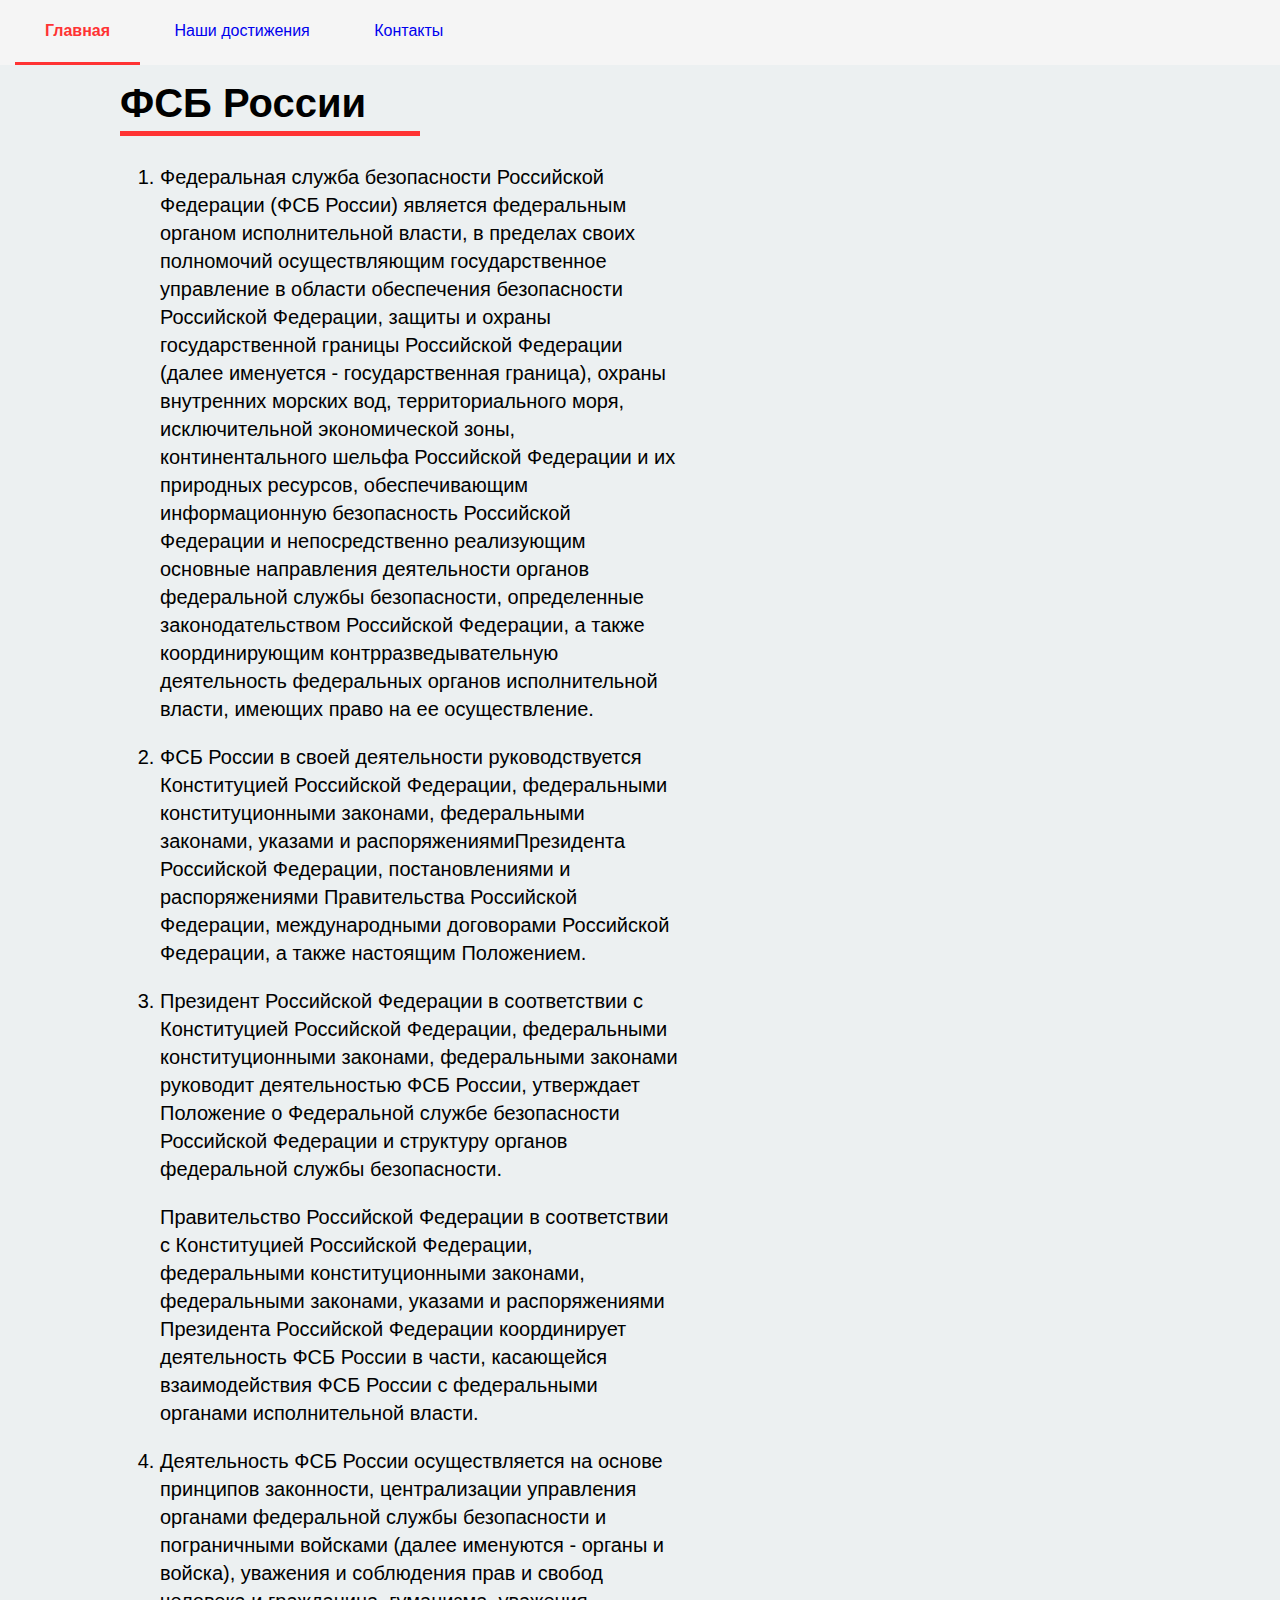
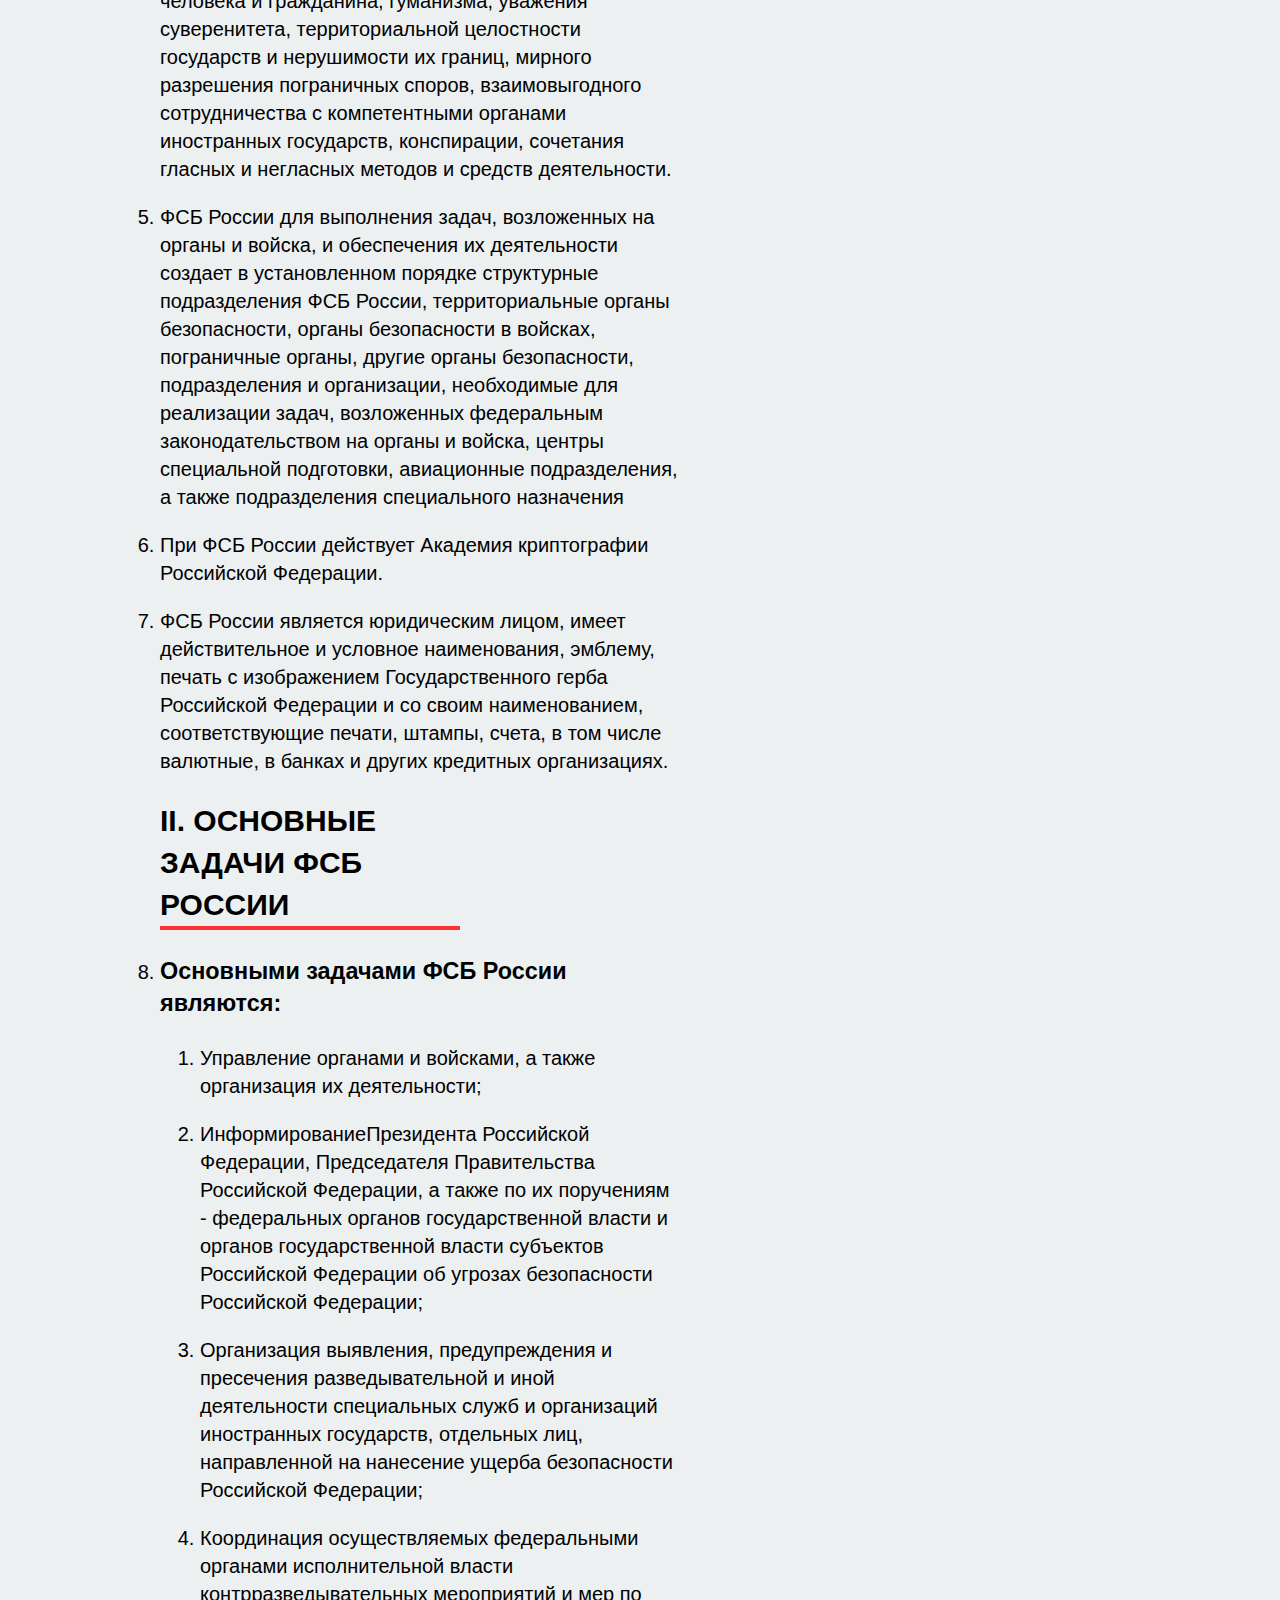
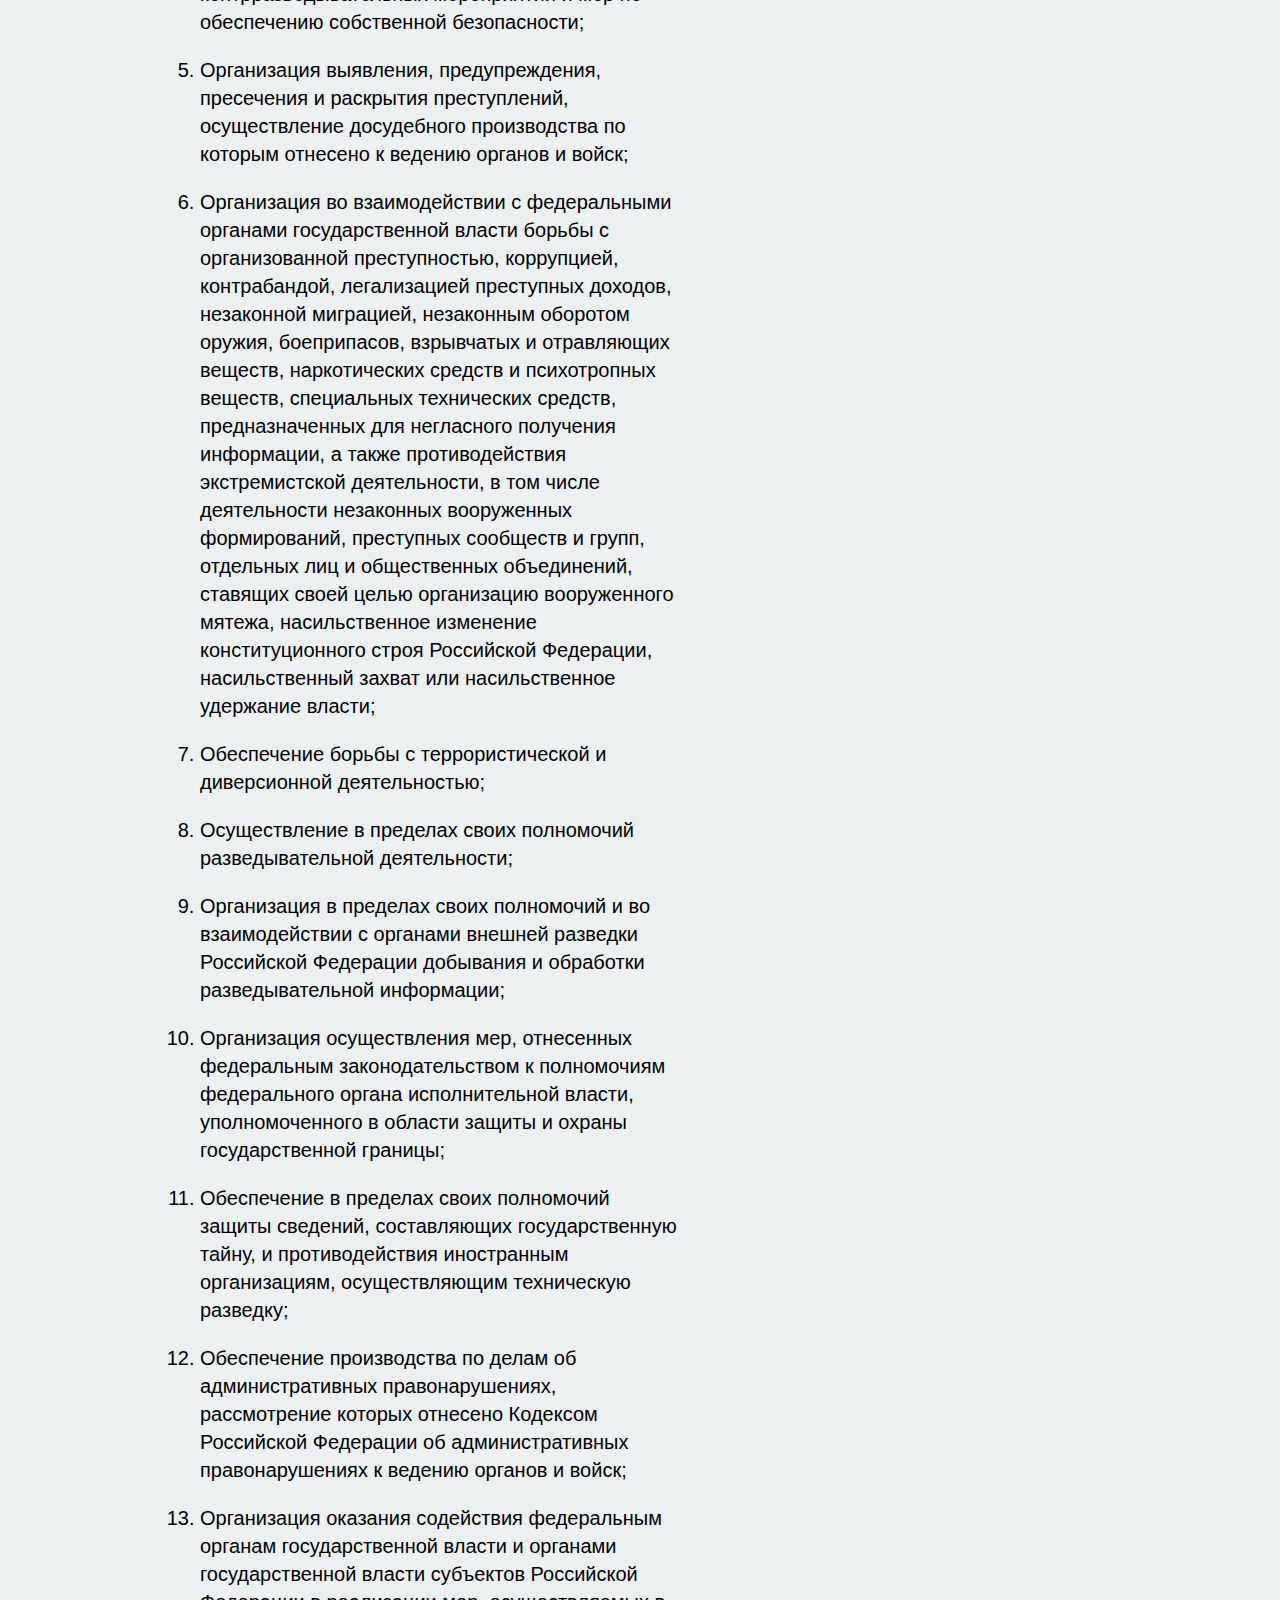
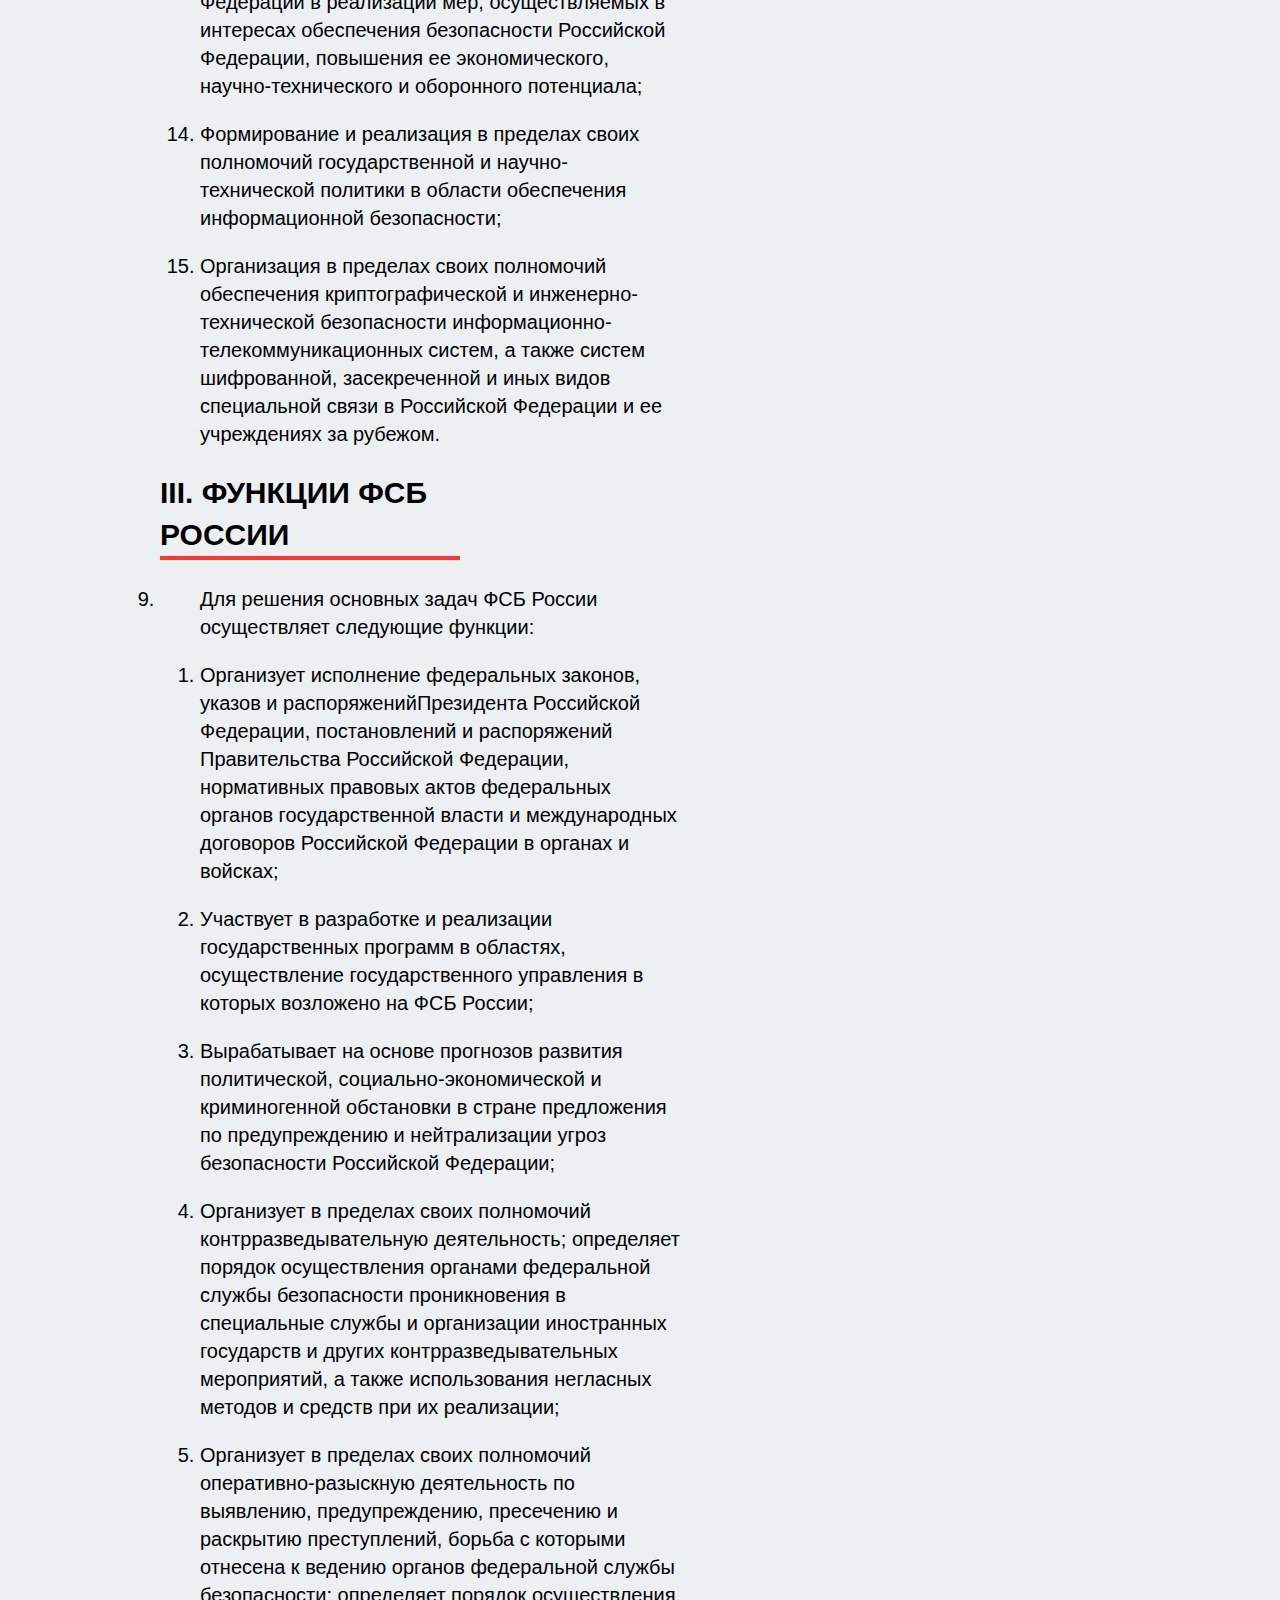
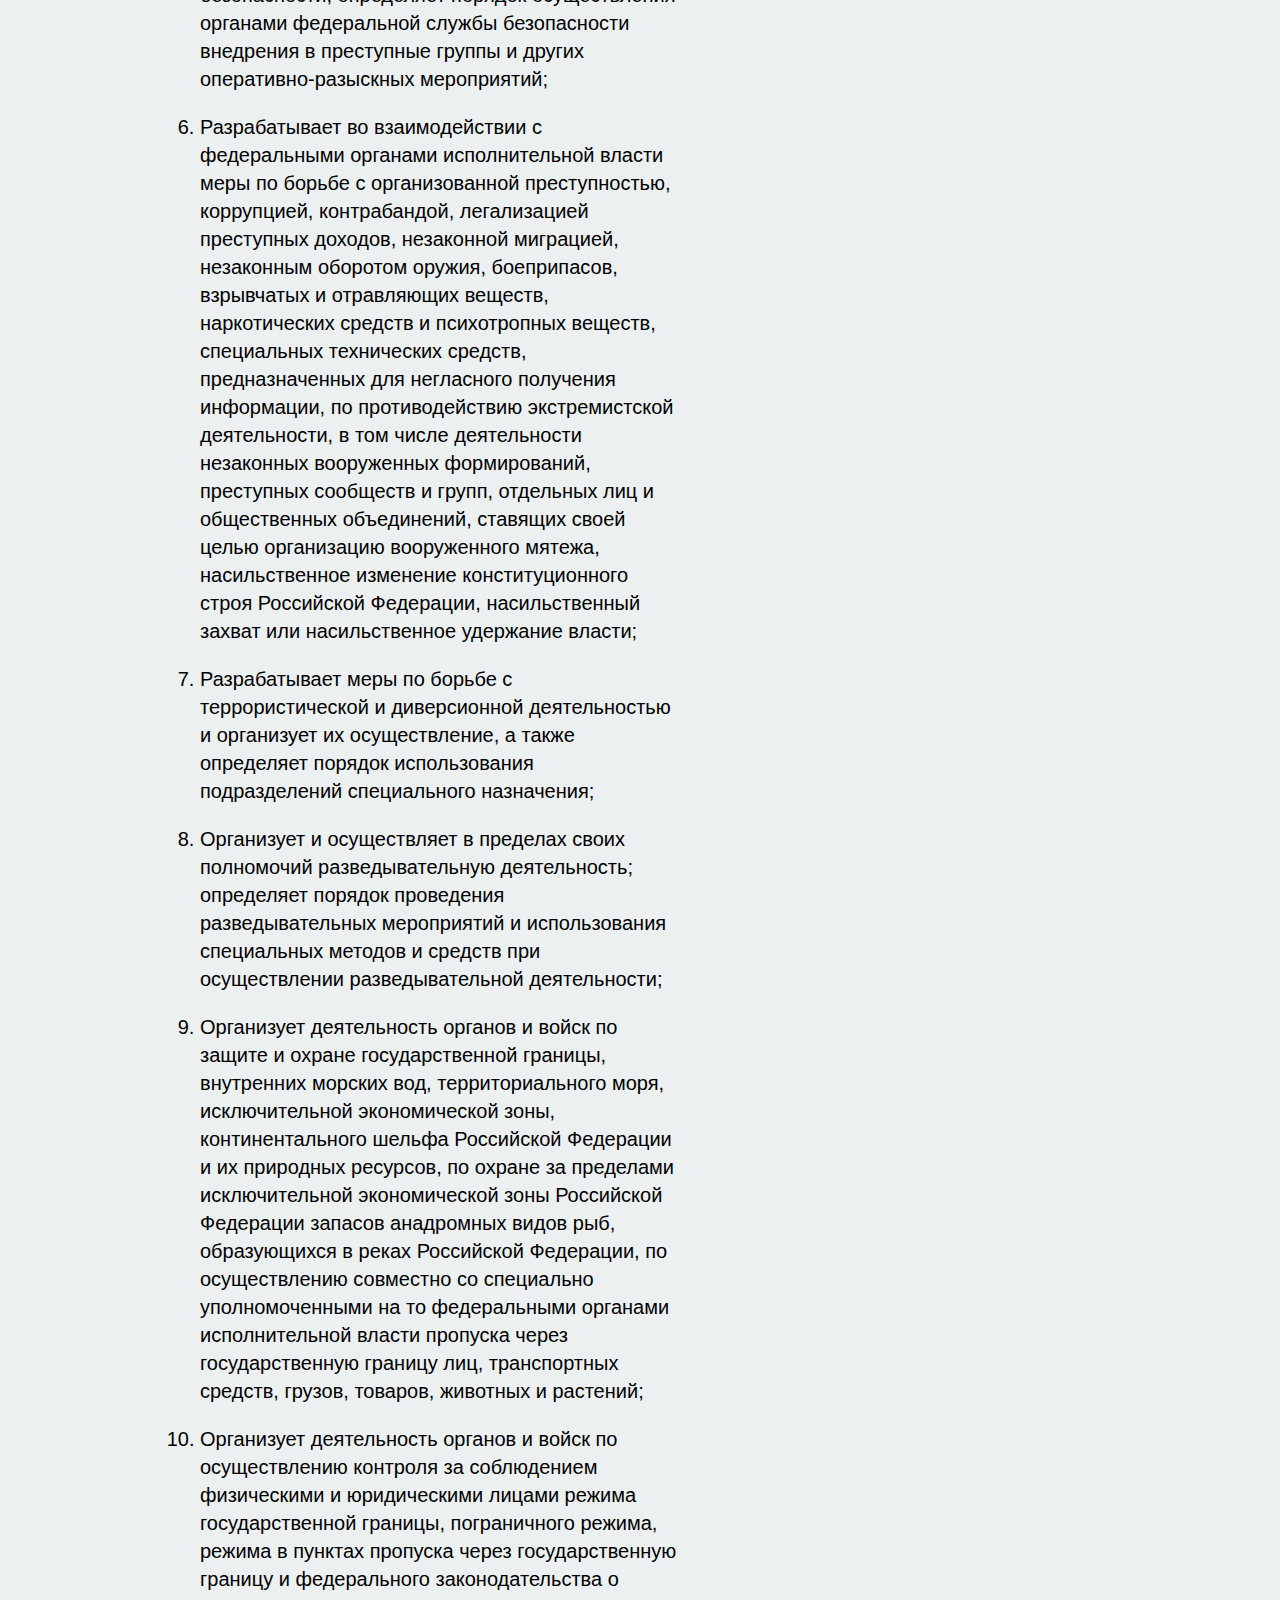
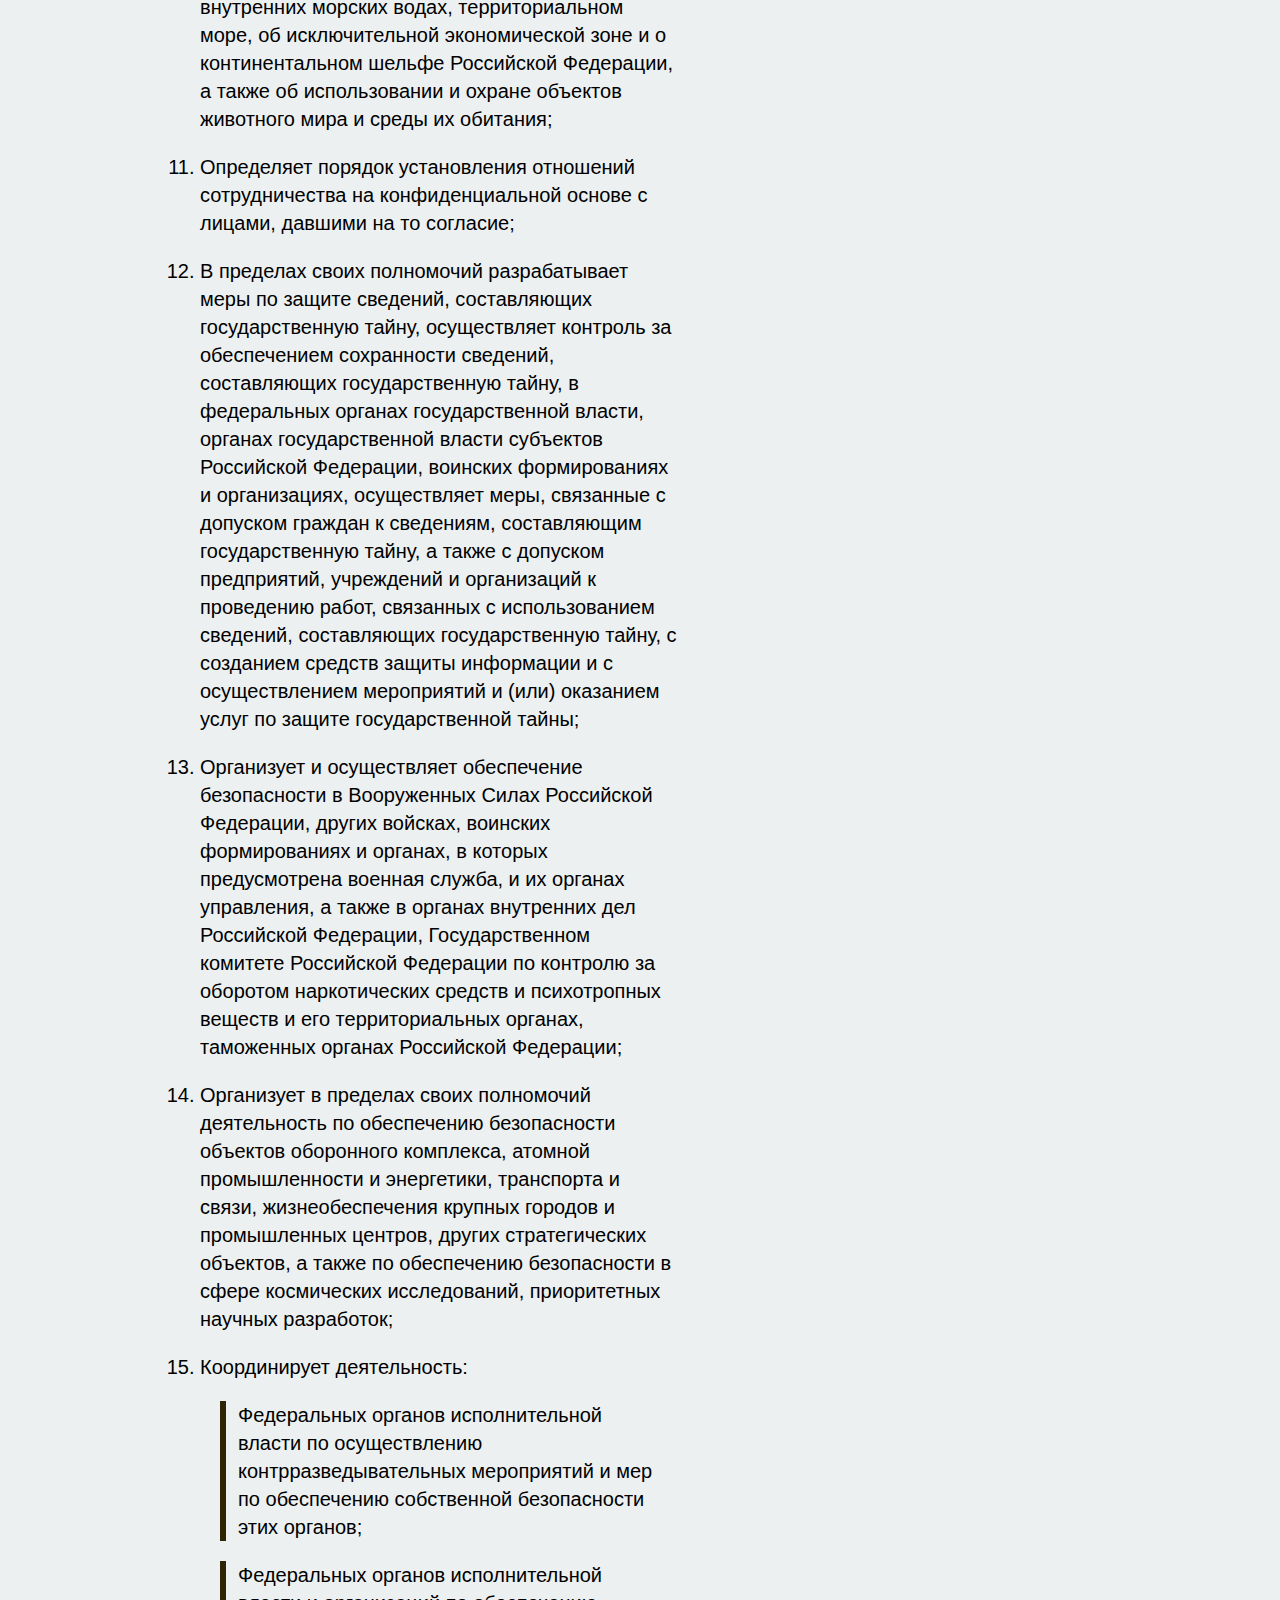
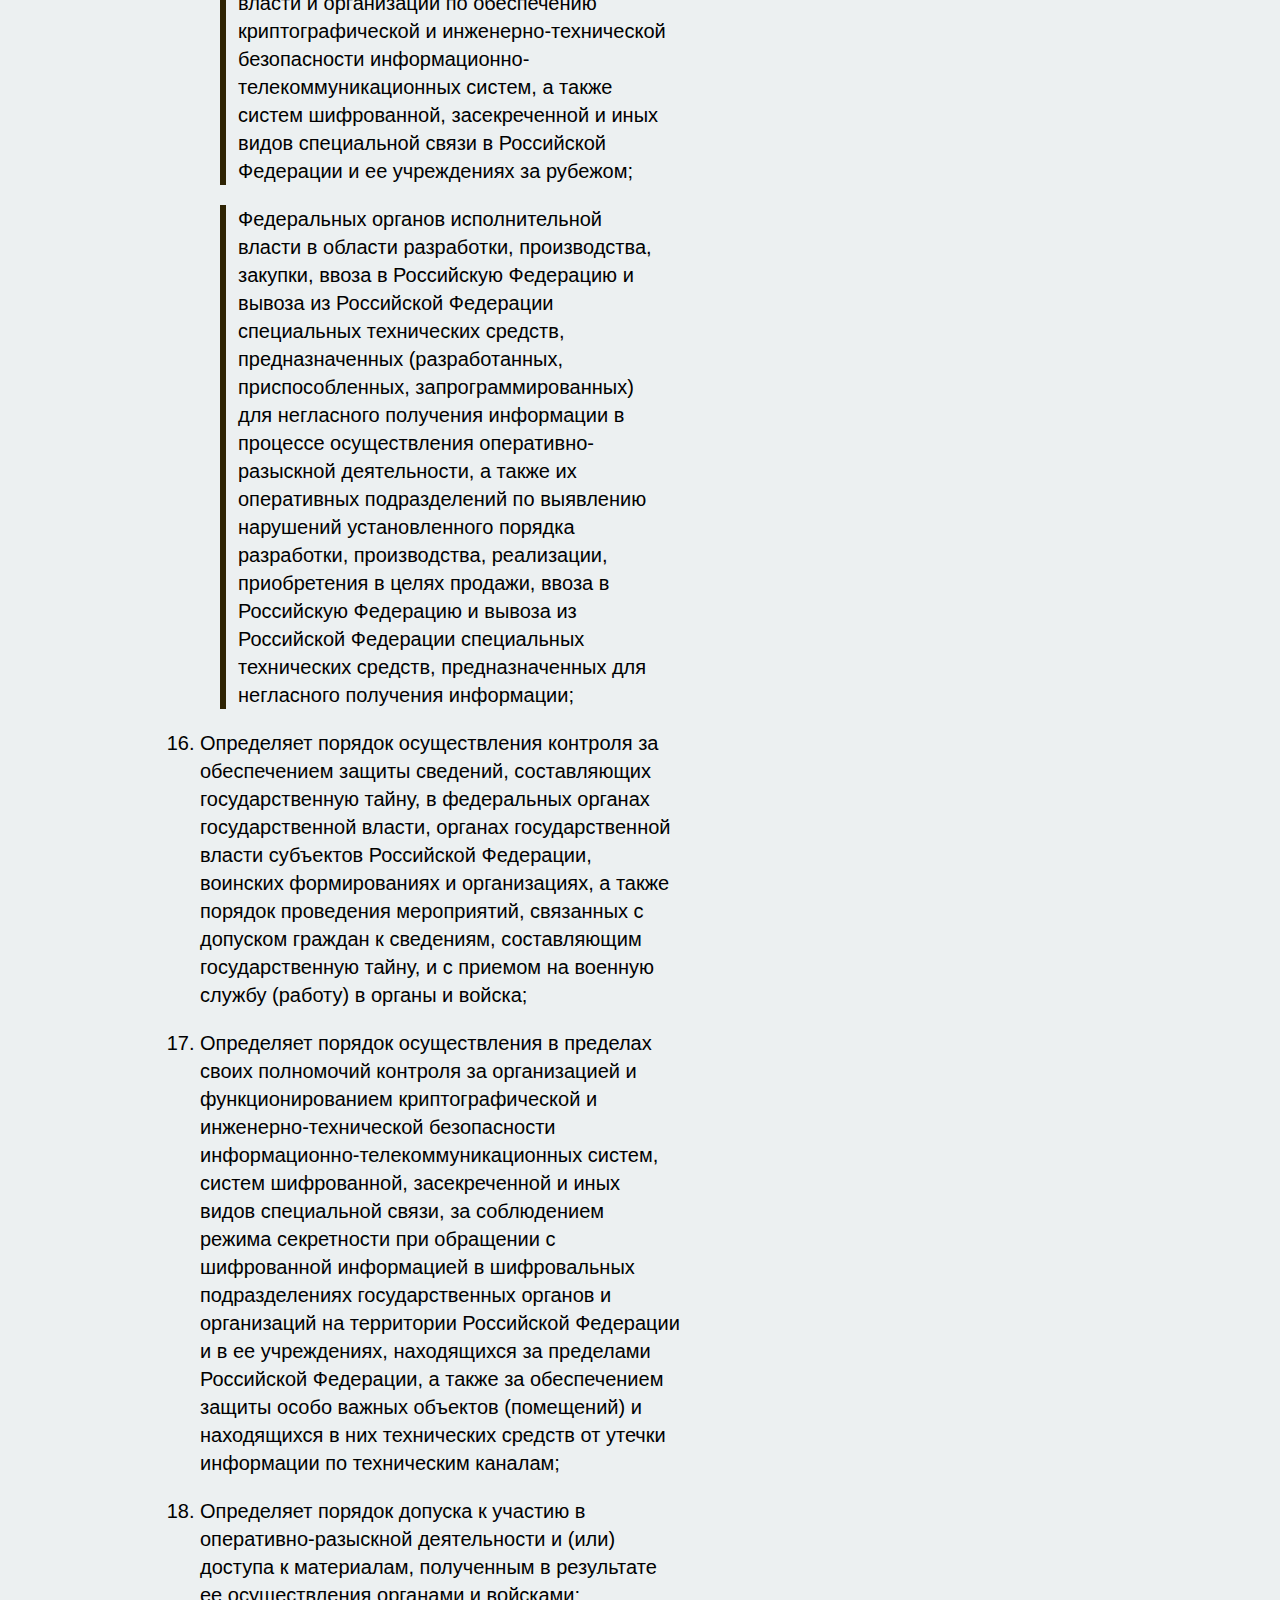
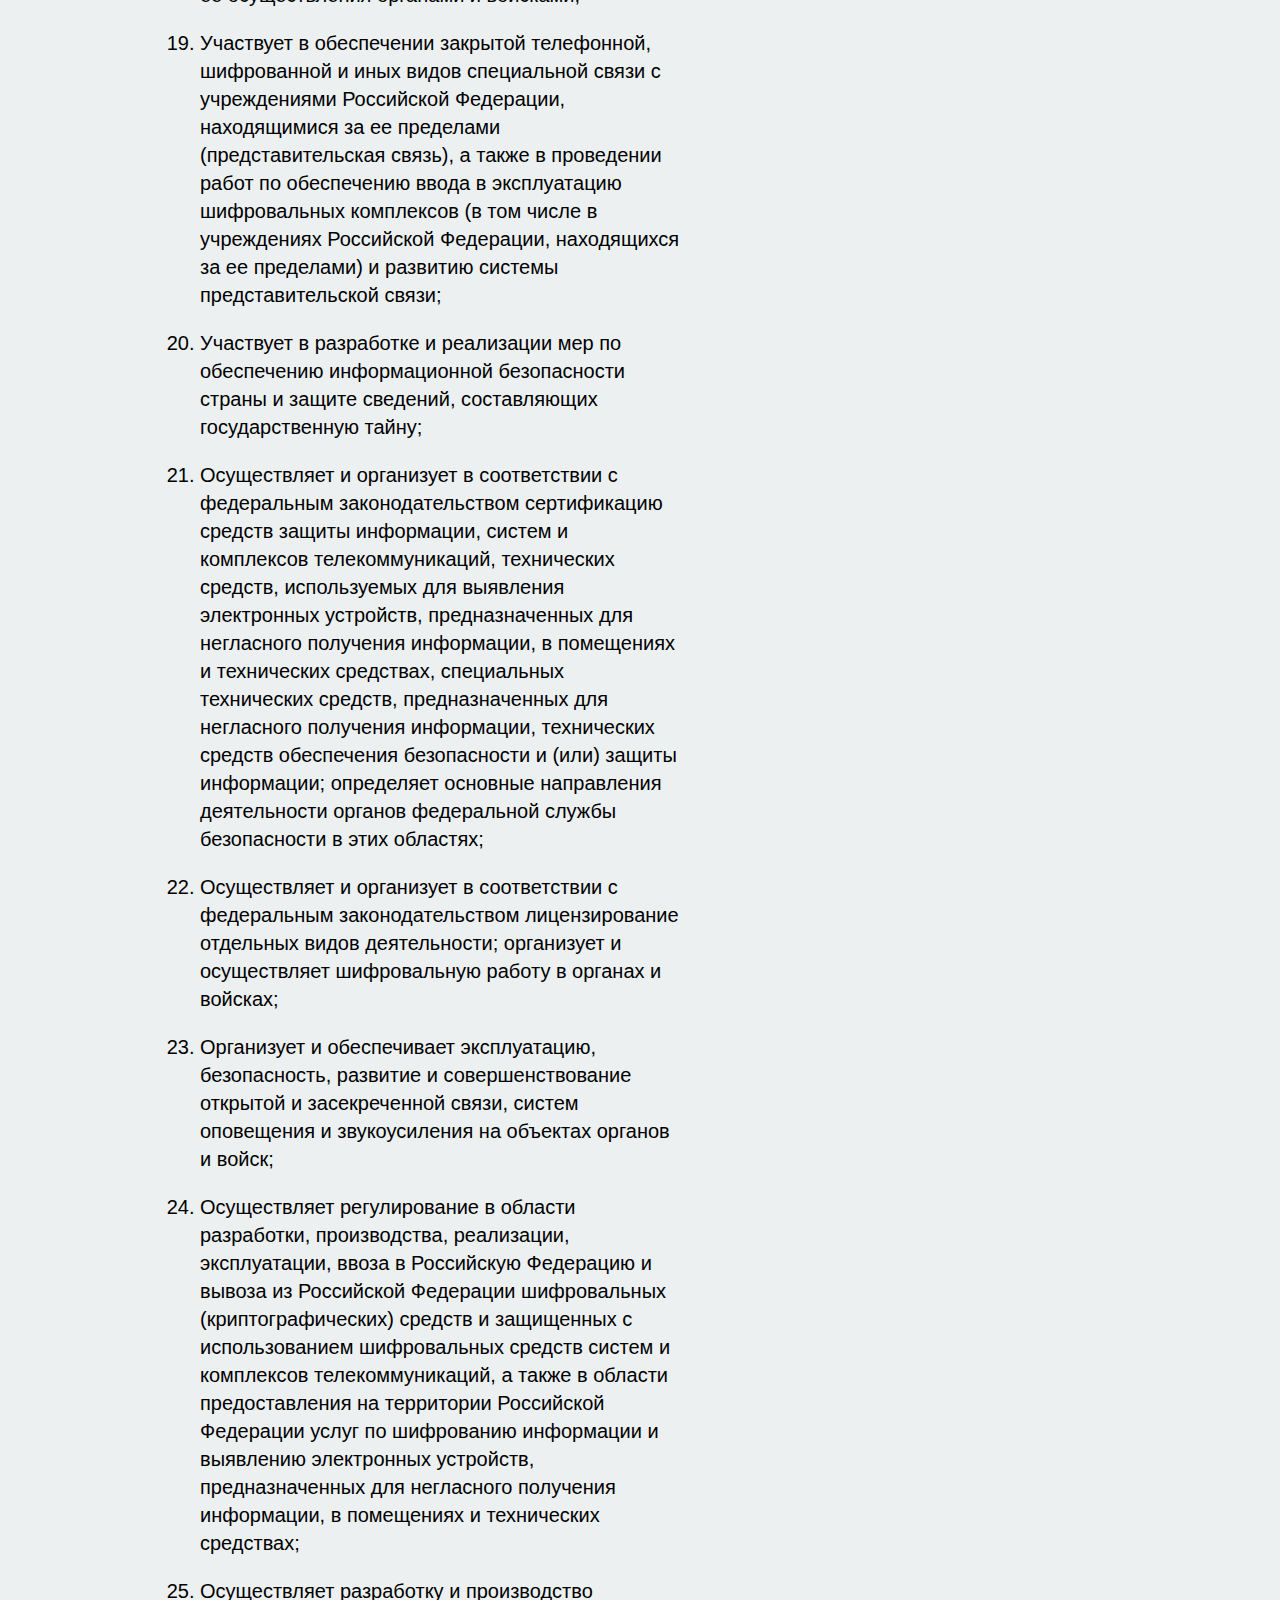
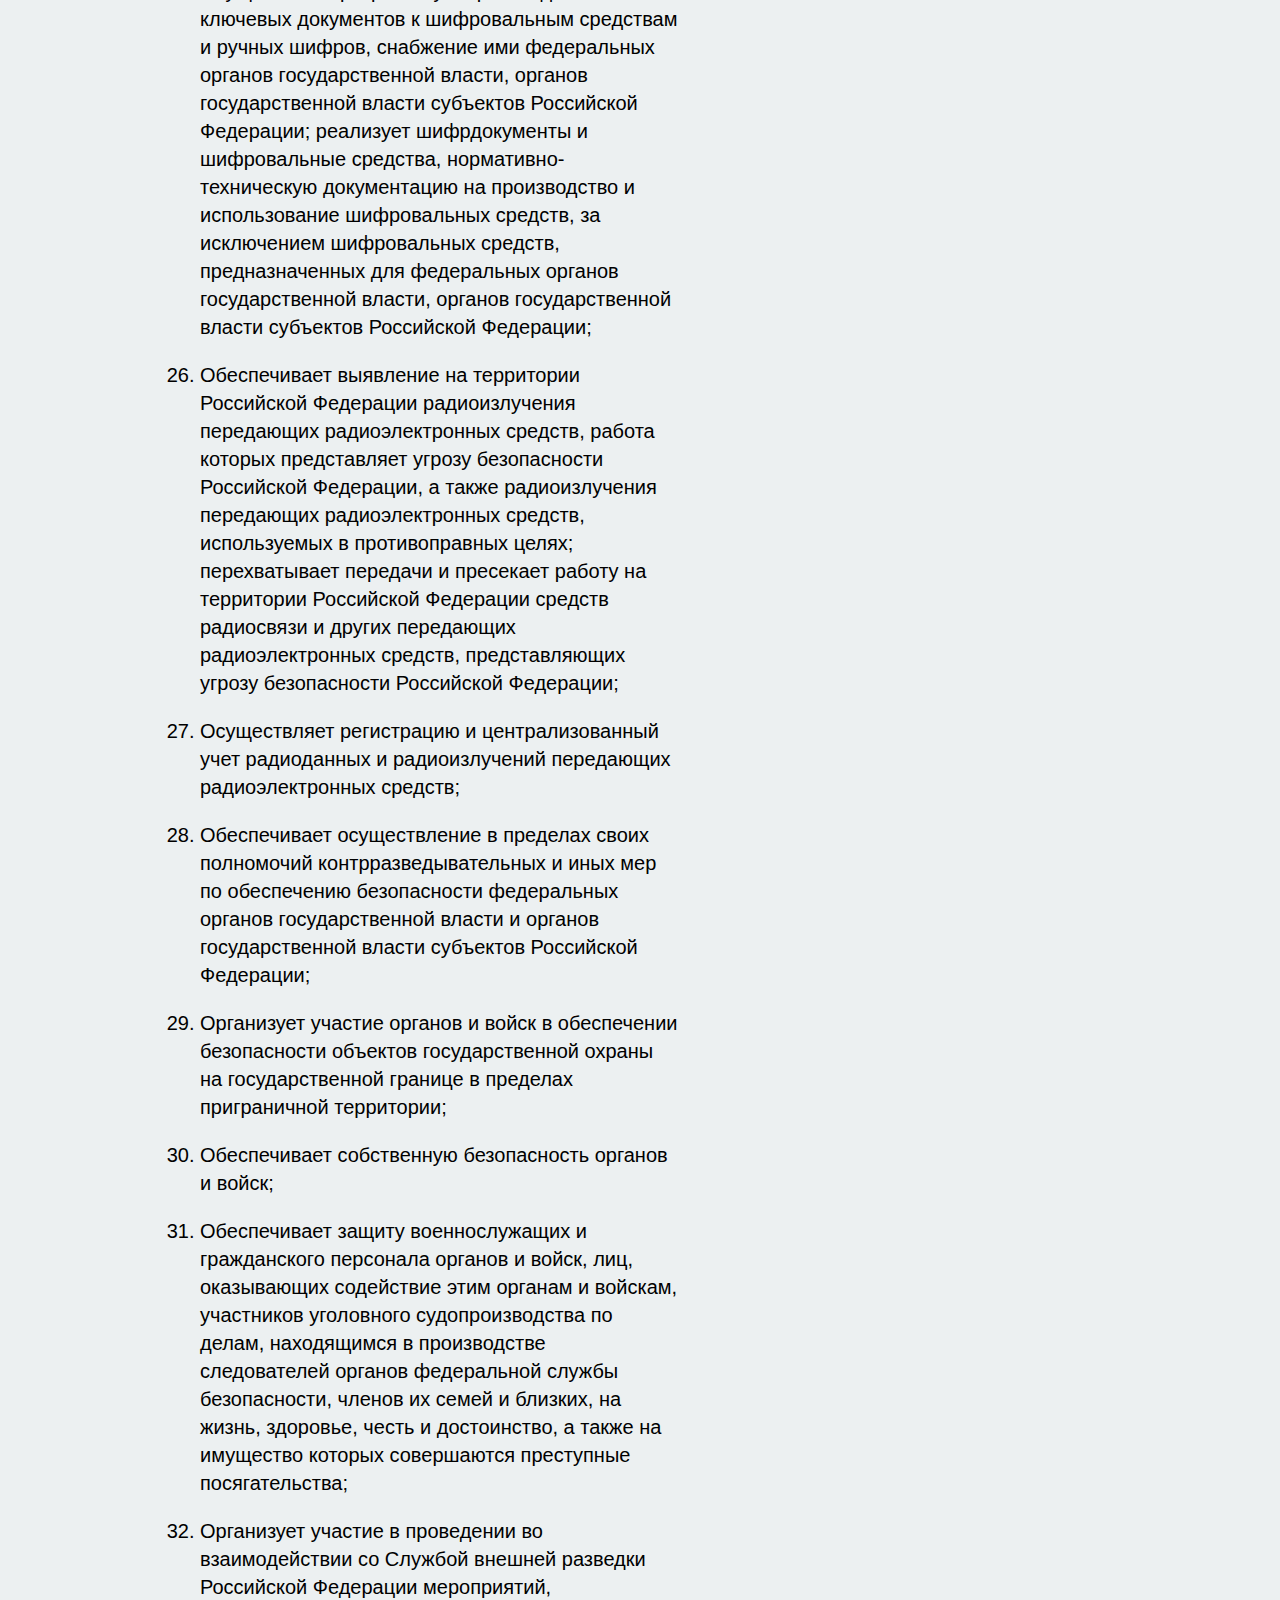
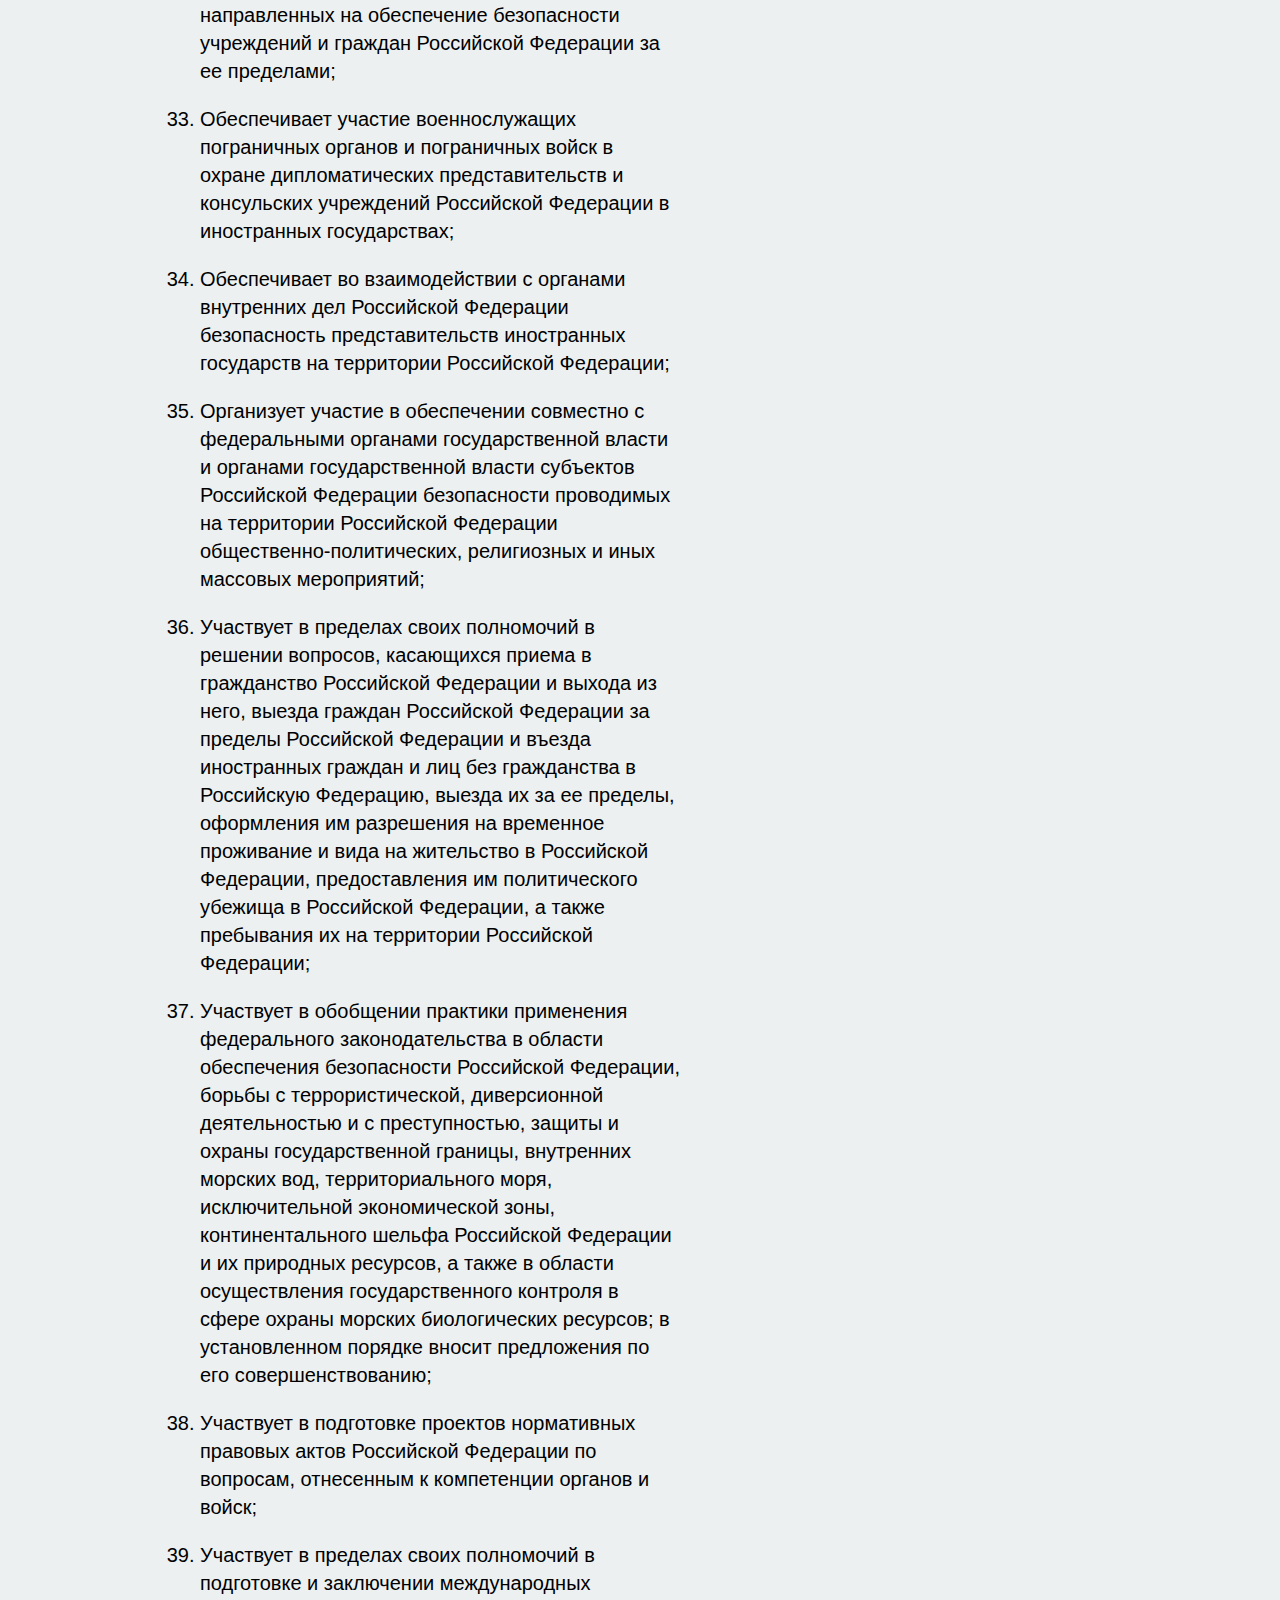
<file: index.html>
<!DOCTYPE html>
<head>
    <link rel="stylesheet" href="открой сайт.css">
    <link rel="shortcut icon" href="img/faviconico" type="image/x-icon">
    <title>Что такое ФСБ?</title>
</head>
<body>
    <header>
      <div class="main-menu">
          <ul>
              <li style="padding-left: 15px;"> </li>
              <li class="active"><a>Главная</a></li>
              <li><a href="cases/1.html">Наши достижения</a></li>
              <li><a href="info/2.html">Контакты</a></li>
          </ul>
      </div>  
    </header>
    <center class="text">
        <div class="main">
            <h1>ФСБ России</h1>
            <ol>
                <li><p>Федеральная служба безопасности Российской Федерации (ФСБ России) является федеральным органом исполнительной власти, в пределах своих полномочий осуществляющим государственное управление в области обеспечения безопасности Российской Федерации, защиты и охраны государственной границы Российской Федерации (далее именуется - государственная граница), охраны внутренних морских вод, территориального моря, исключительной экономической зоны, континентального шельфа Российской Федерации и их природных ресурсов, обеспечивающим информационную безопасность Российской Федерации и непосредственно реализующим основные направления деятельности органов федеральной службы безопасности, определенные законодательством Российской Федерации, а также координирующим контрразведывательную деятельность федеральных органов исполнительной власти, имеющих право на ее осуществление.</p></li>
                
                <li><p>ФСБ России в своей деятельности руководствуется Конституцией Российской Федерации, федеральными конституционными законами, федеральными законами, указами и распоряжениями<a title="Володя-отравитель трусов" class="president">Президента Российской Федерации</a>, постановлениями и распоряжениями Правительства Российской Федерации, международными договорами Российской Федерации, а также настоящим Положением.</p></li>
                
                <li><p>Президент Российской Федерации в соответствии с Конституцией Российской Федерации, федеральными конституционными законами, федеральными законами руководит деятельностью ФСБ России, утверждает Положение о Федеральной службе безопасности Российской Федерации и структуру органов федеральной службы безопасности.</p>
                <p>Правительство Российской Федерации в соответствии с Конституцией Российской Федерации, федеральными конституционными законами, федеральными законами, указами и распоряжениями <a title="Володя-отравитель трусов" class="president">Президента Российской Федерации</a> координирует деятельность ФСБ России в части, касающейся взаимодействия ФСБ России с федеральными органами исполнительной власти.</p></li>
                
                <li><p>Деятельность ФСБ России осуществляется на основе принципов законности, централизации управления органами федеральной службы безопасности и пограничными войсками (далее именуются - органы и войска), уважения и соблюдения прав и свобод человека и гражданина, гуманизма, уважения суверенитета, территориальной целостности государств и нерушимости их границ, мирного разрешения пограничных споров, взаимовыгодного сотрудничества с компетентными органами иностранных государств, конспирации, сочетания гласных и негласных методов и средств деятельности.</p></li>
                
                <li><p>ФСБ России для выполнения задач, возложенных на органы и войска, и обеспечения их деятельности создает в установленном порядке структурные подразделения ФСБ России, территориальные органы безопасности, органы безопасности в войсках, пограничные органы, другие органы безопасности, подразделения и организации, необходимые для реализации задач, возложенных федеральным законодательством на органы и войска, центры специальной подготовки, авиационные подразделения, а также подразделения специального назначения</p></li>
                
                <li><p>При ФСБ России действует Академия криптографии Российской Федерации.</p></li>

                <li><p>ФСБ России является юридическим лицом, имеет действительное и условное наименования, эмблему, печать с изображением Государственного герба Российской Федерации и со своим наименованием, соответствующие печати, штампы, счета, в том числе валютные, в банках и других кредитных организациях.</p></li>
            
                <h2><span>II. ОСНОВНЫЕ ЗАДАЧИ ФСБ РОССИИ</span></h2>

                    <li><h3>Основными задачами ФСБ России являются:</h3>
                        <ol>
                            <li><p>Управление органами и войсками, а также организация их деятельности;</p></li>

                            <li><p>Информирование<a title="Володя-отравитель трусов" class="president">Президента Российской Федерации</a>, Председателя Правительства Российской Федерации, а также по их поручениям - федеральных органов государственной власти и органов государственной власти субъектов Российской Федерации об угрозах безопасности Российской Федерации;</p></li>

                            <li><p>Организация выявления, предупреждения и пресечения разведывательной и иной деятельности специальных служб и организаций иностранных государств, отдельных лиц, направленной на нанесение ущерба безопасности Российской Федерации;</p></li>

                            <li><p>Координация осуществляемых федеральными органами исполнительной власти контрразведывательных мероприятий и мер по обеспечению собственной безопасности;</p></li>

                            <li><p>Организация выявления, предупреждения, пресечения и раскрытия преступлений, осуществление досудебного производства по которым отнесено к ведению органов и войск;</p></li>

                            <li><p>Организация во взаимодействии с федеральными органами государственной власти борьбы с организованной преступностью, коррупцией, контрабандой, легализацией преступных доходов, незаконной миграцией, незаконным оборотом оружия, боеприпасов, взрывчатых и отравляющих веществ, наркотических средств и психотропных веществ, специальных технических средств, предназначенных для негласного получения информации, а также противодействия экстремистской деятельности, в том числе деятельности незаконных вооруженных формирований, преступных сообществ и групп, отдельных лиц и общественных объединений, ставящих своей целью организацию вооруженного мятежа, насильственное изменение конституционного строя Российской Федерации, насильственный захват или насильственное удержание власти;</p></li>

                            <li><p>Обеспечение борьбы с террористической и диверсионной деятельностью;</p></li>

                            <li><p>Осуществление в пределах своих полномочий разведывательной деятельности;</p></li>

                            <li><p>Организация в пределах своих полномочий и во взаимодействии с органами внешней разведки Российской Федерации добывания и обработки разведывательной информации;</p></li>

                            <li><p>Организация осуществления мер, отнесенных федеральным законодательством к полномочиям федерального органа исполнительной власти, уполномоченного в области защиты и охраны государственной границы;</p></li>

                            <li><p>Обеспечение в пределах своих полномочий защиты сведений, составляющих государственную тайну, и противодействия иностранным организациям, осуществляющим техническую разведку;</p></li>

                            <li><p>Обеспечение производства по делам об административных правонарушениях, рассмотрение которых отнесено Кодексом Российской Федерации об административных правонарушениях к ведению органов и войск;</p></li>

                            <li><p>Организация оказания содействия федеральным органам государственной власти и органами государственной власти субъектов Российской Федерации в реализации мер, осуществляемых в интересах обеспечения безопасности Российской Федерации, повышения ее экономического, научно-технического и оборонного потенциала;</p></li>

                            <li><p>Формирование и реализация в пределах своих полномочий государственной и научно-технической политики в области обеспечения информационной безопасности;</p></li>

                            <li><p>Организация в пределах своих полномочий обеспечения криптографической и инженерно-технической безопасности информационно-телекоммуникационных систем, а также систем шифрованной, засекреченной и иных видов специальной связи в Российской Федерации и ее учреждениях за рубежом.</p></li>
                        </ol>
                    </li>
                    <h2><span>III. ФУНКЦИИ ФСБ РОССИИ</span></h2>
                    <li>
                        <ol>
                            <p>Для решения основных задач ФСБ России осуществляет следующие функции:</p>

                            <li><p>Организует исполнение федеральных законов, указов и распоряжений<a title="Володя-отравитель трусов" class="president">Президента Российской Федерации</a>, постановлений и распоряжений Правительства Российской Федерации, нормативных правовых актов федеральных органов государственной власти и международных договоров Российской Федерации в органах и войсках;</p></li>

                            <li><p>Участвует в разработке и реализации государственных программ в областях, осуществление государственного управления в которых возложено на ФСБ России;</p></li>

                            <li><p>Вырабатывает на основе прогнозов развития политической, социально-экономической и криминогенной обстановки в стране предложения по предупреждению и нейтрализации угроз безопасности Российской Федерации;</p></li>

                            <li><p>Организует в пределах своих полномочий контрразведывательную деятельность; определяет порядок осуществления органами федеральной службы безопасности проникновения в специальные службы и организации иностранных государств и других контрразведывательных мероприятий, а также использования негласных методов и средств при их реализации;</p></li>

                            <li><p>Организует в пределах своих полномочий оперативно-разыскную деятельность по выявлению, предупреждению, пресечению и раскрытию преступлений, борьба с которыми отнесена к ведению органов федеральной службы безопасности; определяет порядок осуществления органами федеральной службы безопасности внедрения в преступные группы и других оперативно-разыскных мероприятий;</p></li>

                            <li><p>Разрабатывает во взаимодействии с федеральными органами исполнительной власти меры по борьбе с организованной преступностью, коррупцией, контрабандой, легализацией преступных доходов, незаконной миграцией, незаконным оборотом оружия, боеприпасов, взрывчатых и отравляющих веществ, наркотических средств и психотропных веществ, специальных технических средств, предназначенных для негласного получения информации, по противодействию экстремистской деятельности, в том числе деятельности незаконных вооруженных формирований, преступных сообществ и групп, отдельных лиц и общественных объединений, ставящих своей целью организацию вооруженного мятежа, насильственное изменение конституционного строя Российской Федерации, насильственный захват или насильственное удержание власти;</p></li>

                            <li><p>Разрабатывает меры по борьбе с террористической и диверсионной деятельностью и организует их осуществление, а также определяет порядок использования подразделений специального назначения;</p></li>

                            <li><p>Организует и осуществляет в пределах своих полномочий разведывательную деятельность; определяет порядок проведения разведывательных мероприятий и использования специальных методов и средств при осуществлении разведывательной деятельности;</p></li>

                            <li><p>Организует деятельность органов и войск по защите и охране государственной границы, внутренних морских вод, территориального моря, исключительной экономической зоны, континентального шельфа Российской Федерации и их природных ресурсов, по охране за пределами исключительной экономической зоны Российской Федерации запасов анадромных видов рыб, образующихся в реках Российской Федерации, по осуществлению совместно со специально уполномоченными на то федеральными органами исполнительной власти пропуска через государственную границу лиц, транспортных средств, грузов, товаров, животных и растений;</p></li>

                            <li><p>Организует деятельность органов и войск по осуществлению контроля за соблюдением физическими и юридическими лицами режима государственной границы, пограничного режима, режима в пунктах пропуска через государственную границу и федерального законодательства о внутренних морских водах, территориальном море, об исключительной экономической зоне и о континентальном шельфе Российской Федерации, а также об использовании и охране объектов животного мира и среды их обитания;</p></li>

                            <li><p>Определяет порядок установления отношений сотрудничества на конфиденциальной основе с лицами, давшими на то согласие;</p></li>

                            <li><p>В пределах своих полномочий разрабатывает меры по защите сведений, составляющих государственную тайну, осуществляет контроль за обеспечением сохранности сведений, составляющих государственную тайну, в федеральных органах государственной власти, органах государственной власти субъектов Российской Федерации, воинских формированиях и организациях, осуществляет меры, связанные с допуском граждан к сведениям, составляющим государственную тайну, а также с допуском предприятий, учреждений и организаций к проведению работ, связанных с использованием сведений, составляющих государственную тайну, с созданием средств защиты информации и с осуществлением мероприятий и (или) оказанием услуг по защите государственной тайны;</p></li>

                            <li><p>Организует и осуществляет обеспечение безопасности в Вооруженных Силах Российской Федерации, других войсках, воинских формированиях и органах, в которых предусмотрена военная служба, и их органах управления, а также в органах внутренних дел Российской Федерации, Государственном комитете Российской Федерации по контролю за оборотом наркотических средств и психотропных веществ и его территориальных органах, таможенных органах Российской Федерации;</p></li>

                            <li><p>Организует в пределах своих полномочий деятельность по обеспечению безопасности объектов оборонного комплекса, атомной промышленности и энергетики, транспорта и связи, жизнеобеспечения крупных городов и промышленных центров, других стратегических объектов, а также по обеспечению безопасности в сфере космических исследований, приоритетных научных разработок;</p></li>

                            <li>Координирует деятельность:
                                <ul>
                                    <li><p>Федеральных органов исполнительной власти по осуществлению контрразведывательных мероприятий и мер по обеспечению собственной безопасности этих органов;</p></li>

                                    <li><p>Федеральных органов исполнительной власти и организаций по обеспечению криптографической и инженерно-технической безопасности информационно-телекоммуникационных систем, а также систем шифрованной, засекреченной и иных видов специальной связи в Российской Федерации и ее учреждениях за рубежом;</p></li>

                                    <li><p>Федеральных органов исполнительной власти в области разработки, производства, закупки, ввоза в Российскую Федерацию и вывоза из Российской Федерации специальных технических средств, предназначенных (разработанных, приспособленных, запрограммированных) для негласного получения информации в процессе осуществления оперативно-разыскной деятельности, а также их оперативных подразделений по выявлению нарушений установленного порядка разработки, производства, реализации, приобретения в целях продажи, ввоза в Российскую Федерацию и вывоза из Российской Федерации специальных технических средств, предназначенных для негласного получения информации;</p></li>
                                </ul>
                            </li>

                            <li><p>Определяет порядок осуществления контроля за обеспечением защиты сведений, составляющих государственную тайну, в федеральных органах государственной власти, органах государственной власти субъектов Российской Федерации, воинских формированиях и организациях, а также порядок проведения мероприятий, связанных с допуском граждан к сведениям, составляющим государственную тайну, и с приемом на военную службу (работу) в органы и войска;</p></li>
                                
                            <li><p>Определяет порядок осуществления в пределах своих полномочий контроля за организацией и функционированием криптографической и инженерно-технической безопасности информационно-телекоммуникационных систем, систем шифрованной, засекреченной и иных видов специальной связи, за соблюдением режима секретности при обращении с шифрованной информацией в шифровальных подразделениях государственных органов и организаций на территории Российской Федерации и в ее учреждениях, находящихся за пределами Российской Федерации, а также за обеспечением защиты особо важных объектов (помещений) и находящихся в них технических средств от утечки информации по техническим каналам;</p></li>
                                
                            <li><p>Определяет порядок допуска к участию в оперативно-разыскной деятельности и (или) доступа к материалам, полученным в результате ее осуществления органами и войсками;</p></li>
                                
                            <li><p>Участвует в обеспечении закрытой телефонной, шифрованной и иных видов специальной связи с учреждениями Российской Федерации, находящимися за ее пределами (представительская связь), а также в проведении работ по обеспечению ввода в эксплуатацию шифровальных комплексов (в том числе в учреждениях Российской Федерации, находящихся за ее пределами) и развитию системы представительской связи;</p></li>
                                
                            <li><p>Участвует в разработке и реализации мер по обеспечению информационной безопасности страны и защите сведений, составляющих государственную тайну;</p></li>
                                
                            <li><p>Осуществляет и организует в соответствии с федеральным законодательством сертификацию средств защиты информации, систем и комплексов телекоммуникаций, технических средств, используемых для выявления электронных устройств, предназначенных для негласного получения информации, в помещениях и технических средствах, специальных технических средств, предназначенных для негласного получения информации, технических средств обеспечения безопасности и (или) защиты информации; определяет основные направления деятельности органов федеральной службы безопасности в этих областях;</p></li>
                                
                            <li><p>Осуществляет и организует в соответствии с федеральным законодательством лицензирование отдельных видов деятельности;
                            организует и осуществляет шифровальную работу в органах и войсках;</p></li>
                                
                            <li><p>Организует и обеспечивает эксплуатацию, безопасность, развитие и совершенствование открытой и засекреченной связи, систем оповещения и звукоусиления на объектах органов и войск;</p></li>
                                
                            <li><p>Осуществляет регулирование в области разработки, производства, реализации, эксплуатации, ввоза в Российскую Федерацию и вывоза из Российской Федерации шифровальных (криптографических) средств и защищенных с использованием шифровальных средств систем и комплексов телекоммуникаций, а также в области предоставления на территории Российской Федерации услуг по шифрованию информации и выявлению электронных устройств, предназначенных для негласного получения информации, в помещениях и технических средствах;</p></li>
                                
                            <li><p>Осуществляет разработку и производство ключевых документов к шифровальным средствам и ручных шифров, снабжение ими федеральных органов государственной власти, органов государственной власти субъектов Российской Федерации; реализует шифрдокументы и шифровальные средства, нормативно-техническую документацию на производство и использование шифровальных средств, за исключением шифровальных средств, предназначенных для федеральных органов государственной власти, органов государственной власти субъектов Российской Федерации;</p></li>
                                
                            <li><p>Обеспечивает выявление на территории Российской Федерации радиоизлучения передающих радиоэлектронных средств, работа которых представляет угрозу безопасности Российской Федерации, а также радиоизлучения передающих радиоэлектронных средств, используемых в противоправных целях; перехватывает передачи и пресекает работу на территории Российской Федерации средств радиосвязи и других передающих радиоэлектронных средств, представляющих угрозу безопасности Российской Федерации;</p></li>
                                
                            <li><p>Осуществляет регистрацию и централизованный учет радиоданных и радиоизлучений передающих радиоэлектронных средств;</p></li>
                                
                            <li><p>Обеспечивает осуществление в пределах своих полномочий контрразведывательных и иных мер по обеспечению безопасности федеральных органов государственной власти и органов государственной власти субъектов Российской Федерации;</p></li>
                                
                            <li><p>Организует участие органов и войск в обеспечении безопасности объектов государственной охраны на государственной границе в пределах приграничной территории;</p></li>
                                
                            <li><p>Обеспечивает собственную безопасность органов и войск;</p></li>
                                
                            <li><p>Обеспечивает защиту военнослужащих и гражданского персонала органов и войск, лиц, оказывающих содействие этим органам и войскам, участников уголовного судопроизводства по делам, находящимся в производстве следователей органов федеральной службы безопасности, членов их семей и близких, на жизнь, здоровье, честь и достоинство, а также на имущество которых совершаются преступные посягательства;</p></li>
                                
                            <li><p>Организует участие в проведении во взаимодействии со Службой внешней разведки Российской Федерации мероприятий, направленных на обеспечение безопасности учреждений и граждан Российской Федерации за ее пределами;</p></li>
                                
                            <li><p>Обеспечивает участие военнослужащих пограничных органов и пограничных войск в охране дипломатических представительств и консульских учреждений Российской Федерации в иностранных государствах;</p></li>
                                
                            <li><p>Обеспечивает во взаимодействии с органами внутренних дел Российской Федерации безопасность представительств иностранных государств на территории Российской Федерации;</p></li>
                                
                            <li><p>Организует участие в обеспечении совместно с федеральными органами государственной власти и органами государственной власти субъектов Российской Федерации безопасности проводимых на территории Российской Федерации общественно-политических, религиозных и иных массовых мероприятий;</p></li>
                                
                            <li><p>Участвует в пределах своих полномочий в решении вопросов, касающихся приема в гражданство Российской Федерации и выхода из него, выезда граждан Российской Федерации за пределы Российской Федерации и въезда иностранных граждан и лиц без гражданства в Российскую Федерацию, выезда их за ее пределы, оформления им разрешения на временное проживание и вида на жительство в Российской Федерации, предоставления им политического убежища в Российской Федерации, а также пребывания их на территории Российской Федерации;</p></li>
                                
                            <li><p>Участвует в обобщении практики применения федерального законодательства в области обеспечения безопасности Российской Федерации, борьбы с террористической, диверсионной деятельностью и с преступностью, защиты и охраны государственной границы, внутренних морских вод, территориального моря, исключительной экономической зоны, континентального шельфа Российской Федерации и их природных ресурсов, а также в области осуществления государственного контроля в сфере охраны морских биологических ресурсов; в установленном порядке вносит предложения по его совершенствованию;</p></li>
                                
                            <li><p>Участвует в подготовке проектов нормативных правовых актов Российской Федерации по вопросам, отнесенным к компетенции органов и войск;</p></li>
                                
                            <li><p>Участвует в пределах своих полномочий в подготовке и заключении международных договоров Российской Федерации, в международно-правовом оформлении и договорном закреплении государственной границы и разграничения морских пространств;
                            заключает в установленном порядке и в пределах своих полномочий международные договоры Российской Федерации; по согласованию с иностранными компетентными органами направляет официальных представителей в иностранные государства и организации в целях повышения эффективности борьбы с преступностью, а также в целях соблюдения международно-правовых актов в сфере охраны государственной границы; осуществляет внешние сношения с иностранными компетентными органами и обменивается с ними на взаимной основе оперативной информацией, специальными техническими и иными средствами;</p></li>
                                
                            <li><p>Участвует в работе международных, межгосударственных и иных организаций в соответствии с международными договорами Российской Федерации;</p></li>
                                
                            <li><p>Участвует по направлениям своей деятельности в организации и проведении (в том числе за рубежом) специализированных выставок, конференций и семинаров;</p></li>
                                
                            <li><p>Осуществляет руководство деятельностью пограничных представителей Российской Федерации;</p></li>
                                
                            <li><p>Устанавливает порядок документирования деятельности органов и войск, организует хранение и использование оперативных, следственных, архивных и других материалов, в том числе уголовных дел, предварительное расследование по которым окончено следователями органов федеральной службы безопасности, устанавливает требования к организации делопроизводства и архивного дела в органах и войсках, создает и использует информационные системы, а также определяет перечень дел оперативного учета, порядок их ведения и хранения;</p></li>
                                
                            <li><p>Устанавливает порядок организации деятельности следственных изоляторов и изоляторов временного содержания органов и войск, а также порядок осуществления в них оперативно-разыскной деятельности; обеспечивает содержание под стражей задержанных, подозреваемых, обвиняемых и отбывание наказания осужденными;</p></li>
                                
                            <li><p>Организует и осуществляет в пределах своих полномочий проведение научных исследований по проблемам обеспечения безопасности личности, общества и государства; проводит научные и опытно-конструкторские работы, разрабатывает и изготавливает специальные и иные технические средства как на собственной научно-производственной базе, так и на базе других предприятий, учреждений и организаций;</p></li>
                                
                            <li><p>Организует и проводит исследования в области защиты информации, экспертные криптографические, инженерно-криптографические и специальные исследования шифровальных средств, специальных и закрытых информационно-телекоммуникационных систем;</p></li>
                                
                            <li><p>Обеспечивает военную приемку научно-технической и серийной продукции, изготавливаемой предприятиями по заказам ФСБ России;</p></li>
                                
                            <li><p>Осуществляет подготовку экспертных заключений на предложения о проведении работ по созданию специальных и защищенных с использованием шифровальных (криптографических) средств информационно-телекоммуникационных систем и сетей связи;</p></li>
                                
                            <li><p>Осуществляет закупку вооружения и специальной техники; участвует в разработке технических требований к создаваемому вооружению и специальной технике; осуществляет накопление, хранение и ремонт вооружения и специальной техники, а также размещение заказов на их поставку и ремонт; руководит военными представительствами ФСБ России;</p></li>
                                
                            <li><p>Осуществляет сбор, хранение, обработку и использование документированной информации ограниченного доступа для обеспечения контрразведывательной, разведывательной, оперативно-разыскной и иной деятельности, отнесенной федеральным законодательством к компетенции органов и войск; разрабатывает, в установленном порядке создает и использует информационные системы, системы связи и передачи данных, а также средства защиты информации, в том числе средства криптографической защиты;</p></li>
                                
                            <li><p>Проводит криминалистические и другие экспертизы и исследования;</p></li>
                                
                            <li><p>Осуществляет меры по зашифровке сотрудников органов и войск, ведомственной принадлежности подразделений, предприятий, учреждений, организаций, помещений и транспортных средств, а также личности граждан, оказывающих содействие органам и войскам на конфиденциальной основе, в том числе изготавливает и использует в этих целях документы федеральных органов исполнительной власти, предприятий, учреждений и организаций (документы оперативного прикрытия);</p></li>
                                
                            <li><p>Направляет в федеральные органы исполнительной власти, на предприятия, в учреждения и организации обязательные для исполнения запросы о предоставлении органам федеральной службы безопасности на безвозмездной основе бланков документов и служебных удостоверений, их реквизитов и образцов их заполнения;</p></li>
                                
                            <li><p>Изготавливает документы оперативного прикрытия в интересах федеральных органов исполнительной власти, входящих в систему сил обеспечения безопасности Российской Федерации, на основе заключаемых с этими органами соглашений;</p></li>
                                
                            <li><p>Присваивает в установленном порядке органам и войскам, а также кораблям и судам органов и войск действительные и условные наименования и определяет порядок применения таких наименований;</p></li>
                                
                            <li><p>Осуществляет в пределах своих полномочий меры по обеспечению режимов чрезвычайного и военного положения; принимает участие в проведении мероприятий в рамках единой государственной системы предупреждения и ликвидации чрезвычайных ситуаций;</p></li>
                                
                            <li><p>Определяет порядок защиты личного состава органов и войск от оружия массового поражения в военное время, от других опасностей, возникающих при ведении военных действий, или от последствий этих действий, а также порядок защиты личного состава при чрезвычайных ситуациях в мирное время, в том числе вызванных причинами техногенного и природного характера;</p></li>
                                
                            <li><p>Обеспечивает боевую готовность и организует профессиональную подготовку органов и войск в целях выполнения возложенных на них задач, а также задач в области обороны;</p></li>
                                
                            <li><p>Организует и обеспечивает мобилизационную подготовку и мобилизацию органов и войск;</p></li>
                                
                            <li><p>Осуществляет комплектование органов и войск гражданами, состоящими на воинском учете, для прохождения военной службы по призыву;</p></li>
                                
                            <li><p>Определяет порядок зачисления граждан в запас ФСБ России и организует ведение воинского учета граждан, пребывающих в запасе ФСБ России;</p></li>
                                
                            <li><p>Осуществляет кадровое обеспечение органов и войск, а также руководство деятельностью образовательных учреждений, входящих в систему органов федеральной службы безопасности;</p></li>
                                
                            <li><p>Оказывает в соответствии с федеральным законодательством содействие организациям в разработке мер по защите коммерческой тайны;</p></li>
                                
                            <li><p>Организует и осуществляет взаимодействие со средствами массовой информации, информирование общественности о деятельности органов и войск, а также осуществляет редакционно-издательскую деятельность;</p></li>
                                
                            <li><p>Осуществляет прием граждан, рассматривает их предложения, заявления и жалобы по вопросам, отнесенным к полномочиям органов и войск;</p></li>
                                
                            <li><p>Разрабатывает и реализует программы медицинского обеспечения кадров органов и войск, участвует в реализации аналогичных программ и организует оказание медицинской помощи военнослужащим органов и воинских формирований других сил обеспечения безопасности Российской Федерации (а также законодательно приравненных к ним в праве на охрану здоровья и медицинскую помощь категориям граждан) на основании соглашений, заключаемых ФСБ России с указанными органами и воинскими формированиями;</p></li>
                                
                            <li><p>Осуществляет пенсионное обеспечение лиц, уволенных с военной службы из органов федеральной службы безопасности (контрразведки) и пограничных войск, Службы внешней разведки Российской Федерации, органов пограничной службы и пограничных войск Федеральной пограничной службы Российской Федерации, федеральных органов правительственной связи и информации, Федеральной службы охраны Российской Федерации (Главного управления охраны Российской Федерации), Службы специальной связи и информации при Федеральной службе охраны Российской Федерации и Службы специальных объектов при Президенте Российской Федерации, а также членов их семей;</p></li>
                                
                            <li><p>Организует и осуществляет централизованное боевое, техническое, материальное, финансовое, научное, информационное, правовое, социально-бытовое и другие виды обеспечения органов и войск, в том числе общественное питание военнослужащих и гражданского персонала органов и войск, капитальное строительство и реконструкцию зданий и сооружений, жилищное и казарменно-жилищное строительство;</p></li>
                                
                            <li><p>Организует и осуществляет контроль за финансово-хозяйственной деятельностью органов и войск;</p></li>
                                
                            <li><p>Осуществляет в органах и войсках отдельные функции нормативно-правового регулирования, специальные разрешительные и надзорные функции в области промышленной безопасности, охраны труда, санитарно-эпидемиологического режима, пожарной безопасности, безопасной эксплуатации энергетических и тепловых установок;</p></li>
                                
                            <li><p>Осуществляет в установленном порядке финансирование Академии криптографии Российской Федерации, материально- техническое и иное обеспечение ее деятельности;</p></li>
                                
                            <li><p>Реализует в соответствии с федеральным законодательством право владения, пользования и распоряжения (оперативного управления, хозяйственного ведения) недвижимым и движимым имуществом органов и войск, находящимся в федеральной собственности; арендует недвижимое и движимое имущество независимо от его принадлежности, обеспечивает его эксплуатационно-техническое обслуживание и охрану в пределах выделенных из федерального бюджета средств;</p></li>
                                
                            <li><p>Осуществляет в соответствии с федеральным законодательством иные функции.</p></li>
                        </ol>
                
                <h2><span>IV. ОРГАНИЗАЦИЯ ДЕЯТЕЛЬНОСТИ ФСБ РОССИИ</span></h2>

                <li><p>ФСБ России возглавляет директор ФСБ России, назначаемый на должность и освобождаемый от должности Президентом Российской Федерации.</p></li>
                <li>Директор ФСБ России:
                    <ol>
                        <li><p>Несет ответственность за выполнение задач, стоящих перед органами и войсками;</p></li>
                        
                        <li><p>Организует работу ФСБ России, руководит деятельностью органов и войск, образует в органах федеральной службы безопасности коллегии и утверждает их состав, устанавливает полномочия должностных лиц органов и войск по решению ими оперативных, организационно-штатных, кадровых, финансовых, производственно-хозяйственных и иных вопросов;</p></li>
                        
                        <li><p>Информирует <a title="Володя-отравитель трусов" class="president">Президента Российской Федерации</a> и Председателя Правительства Российской Федерации по вопросам, отнесенным к компетенции органов и войск;</p></li>
                        
                        <li><p>Представляет ФСБ России во взаимоотношениях с представительными (законодательными), исполнительными и судебными органами государственной власти Российской Федерации;</p></li>
                        
                        <li><p>Издает на основании и во исполнение федерального законодательства и настоящего Положения правовые акты, в том числе совместно или по согласованию с руководителями федеральных органов исполнительной власти, организует проверку их исполнения;</p></li>
                        
                        <li><p>Отменяет противоречащие федеральному законодательству и нормативным правовым актам ФСБ России правовые акты, изданные руководителями органов и войск;</p></li>
                        
                        <li><p>Принимает в соответствии с федеральным законодательством решения о временном ограничении, приостановлении или прекращении деятельности физических и юридических лиц, осуществляемой на государственной границе, приграничной территории, в исключительной экономической зоне и на континентальном шельфе Российской Федерации;</p></li>
                        
                        <li><p>Определяет в соответствии с федеральным законодательством, международными договорами Российской Федерации и по согласованию с заинтересованными федеральными органами исполнительной власти содержание пограничного контроля, а также средства и методы пограничного контроля и устанавливает порядок их применения;</p></li>
                        
                        <li><p>Определяет в соответствии с федеральным законодательством и нормами международного права порядок осуществления государственного контроля в сфере охраны морских биологических ресурсов, а также порядок направления должностных лиц органов и войск на иностранные суда, осуществляющие промысел морских биологических ресурсов в исключительной экономической зоне и (или) на континентальном шельфе Российской Федерации, для контроля за таким промыслом;</p></li>
                        
                        <li><p>Определяет в соответствии с федеральным законодательством порядок реализации полномочий государственных инспекторов морской охраны и других должностных лиц органов и войск, а также порядок их подбора и подготовки;</p></li>
                        
                        <li><p>Определяет в соответствии с федеральным законодательством порядок выдачи пропусков для въезда (прохода) лиц и транспортных средств в пограничную зону;</p></li>
                        
                        <li><p>Устанавливает границы (стыки и разграничительные линии) зон ответственности органов морской охраны;</p></li>
                        
                        <li><p>Вносит на рассмотрение <a title="Володя-отравитель трусов" class="president">Президента Российской Федерации</a> и Правительства Российской Федерации проекты нормативных правовых актов и предложения по совершенствованию федерального законодательства в области обеспечения безопасности Российской Федерации, а также по заключению международных договоров Российской Федерации;</p></li>
                        
                        <li><p>Утверждает перечень сведений, подлежащих засекречиванию в органах и войсках;</p></li>
                        
                        <li><p>Утверждает структуру ФСБ России, штаты подразделений, входящих в ФСБ России, и определяет порядок их функционирования;</p></li>
                        
                        <li><p>Вносит на рассмотрение <a title="Володя-отравитель трусов" class="president">Президента Российской Федерации</a> предложения об изменении штатной численности военнослужащих органов и войск;</p></li>
                        
                        <li><p>Вносит на рассмотрение Правительства Российской Федерации предложения об изменении штатной численности гражданского персонала органов и войск;</p></li>
                        
                        <li><p>Вносит на утверждение Правительства Российской Федерации проект положения о пограничных представителях Российской Федерации, назначает в установленном порядке пограничных представителей Российской Федерации;</p></li>
                        
                        <li><p>Вносит на рассмотрение <a title="Володя-отравитель трусов" class="president">Президента Российской Федерации</a> предложения об утверждении членов коллегии ФСБ России, о включении воинских должностей военнослужащих органов и войск в перечень воинских должностей, замещаемых высшими офицерами, а также о назначении военнослужащих органов и войск на воинские должности и об освобождении их от воинских должностей, для которых штатом предусмотрены воинские звания высших офицеров, о присвоении им воинских званий высших офицеров, об увольнении их с военной службы, о приостановлении их военной службы;</p></li>
                        
                        <li><p>Представляет на утверждение <a title="Володя-отравитель трусов" class="president">Президента Российской Федерации</a> общее количество воинских должностей, подлежащих замещению полковниками (капитанами 1 ранга);</p></li>
                        
                        <li><p>Утверждает перечни воинских должностей (кроме перечня воинских должностей, замещаемых высшими офицерами), в том числе воинских должностей, которые могут замещаться военнослужащими женского пола, гражданским персоналом или замещаются на конкурсной основе;</p></li>
                        
                        <li><p>Присваивает военнослужащим и гражданам, пребывающим в запасе ФСБ России, воинские звания до полковника (капитана 1 ранга) включительно; определяет порядок присвоения военнослужащим органов и войск классности и квалификационных категорий;</p></li>
                        
                        <li><p>Присваивает государственным служащим (кроме федеральных государственных служащих, замещающих высшие и главные государственные должности) классные чины;</p></li>
                        
                        <li><p>Определяет знаки различия по конкретным подразделениям органов и войск, персонифицированные знаки различия;</p></li>
                        
                        <li><p>определяет отличительные знаки, указывающие на принадлежность к органам и войскам, которые размещаются на вооружении, военной и специальной технике, в том числе на автотранспортных средствах, зарегистрированных в органах внутренних дел Российской Федерации, и порядок их размещения;</p></li>
                        
                        <li><p>Представляет Президенту Российской Федерации предложения по присвоению почетных наименований объединениям, соединениям, воинским частям (кораблям) органов и войск;</p></li>
                        
                        <li><p>определяет порядок присвоения почетных наименований отдельным батальонам, отдельным ротам и им равным, кораблям 3 и 4 ранга, судам, а также пограничным заставам;</p></li>
                        
                        <li><p>Вносит на рассмотрение <a title="Володя-отравитель трусов" class="president">Президента Российской Федерации</a> представления о награждении военнослужащих и гражданского персонала органов и войск, а также лиц, оказывающих содействие в решении возложенных на органы и войска задач, государственными наградами и присвоении им почетных званий;</p></li>
                        
                        <li><p>Учреждает ведомственные награды (медали и нагрудные знаки) для награждения военнослужащих и гражданского персонала органов и войск, а также лиц, оказывающих содействие в решении возложенных на органы и войска задач, утверждает положения об этих наградах и их описания;</p></li>
                        
                        <li><p>Имеет наградной и подарочный фонды, в том числе фонды огнестрельного и холодного оружия, для награждения военнослужащих и гражданского персонала органов и войск, а также лиц, оказывающих содействие в решении возложенных на органы и войска задач;</p></li>
                        
                        <li><p>Награждает именным огнестрельным и холодным оружием в порядке, установленном федеральным законодательством, а также ведомственными наградами, ценными подарками или деньгами;</p></li>
                        
                        <li><p>Определяет порядок зачета военнослужащим органов и войск из числа высококвалифицированных специалистов в выслугу лет для назначения пенсии и исчисления процентной надбавки за выслугу лет стажа их трудовой деятельности до зачисления на военную службу;</p></li>
                        
                        <li><p>Зачисляет в установленном порядке граждан Российской Федерации на военную службу в органы и войска;</p></li>
                        
                        <li><p>Осуществляет в пределах своих полномочий назначение на должность и освобождение от должности военнослужащих и лиц гражданского персонала органов и войск;Увольняет военнослужащих органов и войск с военной службы в запас ФСБ России, в запас Вооруженных Сил Российской Федерации либо в отставку, а также приостанавливает их военную службу в установленном федеральным законом порядке;</p></li>
                        
                        <li><p>Заключает контракты о прохождении военной службы с военнослужащими, а также определяет порядок заключения контрактов о прохождении военной службы с военнослужащими из числа высококвалифицированных специалистов, достигшими предельного возраста пребывания на военной службе, на период до достижения ими 65-летнего возраста;</p></li>
                        
                        <li><p>Определяет порядок и условия выплаты военнослужащим и гражданскому персоналу органов и войск надбавок, премий и вознаграждений, предусмотренных федеральным законодательством и иными нормативными правовыми актами Российской Федерации;Устанавливает в пределах выделенных из федерального бюджета средств другие дополнительные денежные выплаты военнослужащим и гражданскому персоналу органов и войск;</p></li>
                        
                        <li><p>Принимает решения о создании (упразднении) структурных подразделений ФСБ России, территориальных органов безопасности, органов безопасности в войсках, пограничных органов, других органов безопасности, авиационных подразделений, центров специальной подготовки, подразделений специального назначения, предприятий, образовательных учреждений, научно-исследовательских, экспертных, судебно-экспертных, военно-медицинских и военно-строительных подразделений и иных учреждений и подразделений, предназначенных для обеспечения деятельности федеральной службы безопасности, а также утверждает их штаты и определяет порядок их функционирования;</p></li>
                        
                        <li><p>Принимает в установленном порядке решения о дислокации (передислокации) частей и войск до пограничного отряда, контрольно-пропускного пункта и им равных подразделений включительно в пределах территорий, переданных в пользование пограничных войск, а за пределами этих территорий - по согласованию с органами исполнительной власти субъектов Российской Федерации или органами местного самоуправления;</p></li>
                        
                        <li><p>Создает криптографический резерв из числа ушедших в запас или в отставку высококвалифицированных криптографов, а также из числа других специалистов, опыт и знания которых необходимы для поддержания на должном уровне криптографического потенциала Российской Федерации, и специальный фонд, определяет порядок его использования для привлечения специалистов в криптографический резерв;</p></li>
                        
                        <li><p>Утверждает устав пограничных войск, положения о структурных подразделениях ФСБ России, положения (типовые положения) о территориальных органах безопасности, пограничных органах, других органах безопасности, а также положения (уставы) подразделений, предприятий, учреждений, организаций, за исключением тех, которые утверждаются в соответствии с федеральным законодательством Президентом Российской Федерации или Правительством Российской Федерации;</p></li>
                        
                        <li><p>Пользуется в отношении военнослужащих органов и войск правами, предусмотренными Дисциплинарным уставом Вооруженных Сил Российской Федерации, в полном объеме, а также устанавливает полномочия должностных лиц органов и войск по применению поощрений и наложению дисциплинарных взысканий в отношении подчиненных им военнослужащих;</p></li>
                        
                        <li><p>Осуществляет в установленном порядке прикомандирование военнослужащих органов федеральной службы безопасности, определяет воинские должности для этих военнослужащих (кроме военнослужащих, прикомандированных к федеральным органов государственной власти в целях содействия реализации полномочий этих органов в сфере обеспечения безопасности Российской Федерации);</p></li>
                        
                        <li><p>Переводит в установленном порядке военнослужащих органов и войск в Вооруженные Силы Российской Федерации и федеральные органы исполнительной власти, в которых предусмотрена военная служба;</p></li>
                        
                        <li><p>Назначает на должность и освобождает от должности официальных представителей органов федеральной службы безопасности в иностранных государствах и сотрудников их аппаратов;</p></li>
                        
                        <li><p>Определяет в соответствии с федеральным законодательством условия совмещения военнослужащими военной службы с иной оплачиваемой деятельностью;</p></li>
                        
                        <li><p>Устанавливает в соответствии с нормативными правовыми актами Российской Федерации квалификационные требования по соответствующим государственным должностям федеральной государственной службы, учреждаемым для обеспечения деятельности ФСБ России;</p></li>
                        
                        <li><p>Определяет по согласованию с Министерством труда и социального развития Российской Федерации и Министерством финансов Российской Федерации порядок и условия отнесения воинских частей и подразделений органов и войск к числу дислоцированных в отдаленных гарнизонах и местностях, где для супругов военнослужащих, проходящих военную службу по контракту, отсутствует возможность трудоустройства;</p></li>
                        
                        <li><p>Учреждает именные стипендии, определяет порядок их присуждения курсантам и слушателям военных образовательных учреждений профессионального образования ФСБ России и образовательных учреждений среднего (полного) общего образования с дополнительными образовательными программами, имеющими целью военную подготовку несовершеннолетних граждан, а также учреждает премии в области литературы и искусства за произведения, пропагандирующие деятельность органов и войск;</p></li>
                        
                        <li><p>Устанавливает в пределах своих полномочий порядок передачи органами и войсками оперативной информации, специальных технических изделий и иных средств специальным службам и правоохранительным органам иностранных государств;</p></li>
                        
                        <li><p>Определяет порядок выдачи разрешений военнослужащим и гражданскому персоналу органов и войск на выезд за пределы Российской Федерации;</p></li>
                        
                        <li><p>Является распорядителем средств федерального бюджета, выделяемых на финансирование органов и войск, включая валютные средства;утверждает сметы доходов и расходов органов и войск;Определяет нормы и порядок расходования финансовых средств на проведение оперативных и иных мероприятий, связанных с осуществлением органами и войсками контрразведывательной, разведывательной, оперативно-разыскной деятельности и деятельности по защите и охране государственной границы;</p></li>
                        
                        <li><p>Принимает решения о приеме делегаций специальных служб и правоохранительных органов иностранных государств и о направлении делегаций и сотрудников ФСБ России в иностранные государства;</p></li>
                        
                        <li><p>Направляет в установленном порядке корабли и патрульные суда органов и войск с визитами и деловыми заходами в иностранные порты, разрешает полеты летательных аппаратов органов и войск за пределы Российской Федерации;</p></li>
                        
                        <li><p>Устанавливает в соответствии с федеральным законодательством полномочия должностных лиц органов и войск;</p></li>
                        
                        <li><p>Осуществляет другие полномочия в соответствии с федеральным законодательством.</p></li>
                    </ol>
                </li>

                <li><p>В ФСБ России образуется коллегия в составе директора ФСБ России (председатель коллегии), заместителей директора по должности, а также руководящих работников органов и войск.</p></li>

                <ul>
                    <li><p>Численность и состав коллегии ФСБ России, кроме лиц, входящих в нее по должности, утверждаются Президентом Российской Федерации.</p></li>

                    <li><p>Коллегия ФСБ России на своих заседаниях рассматривает важнейшие вопросы деятельности органов и войск и принимает по ним решения.</p></li>

                    <li><p>Решения коллегии ФСБ России принимаются большинством голосов ее членов и оформляются приказами ФСБ России.</p></li>

                    <li><p>В случае разногласий между директором ФСБ России и коллегией директор ФСБ России реализует свое решение и докладывает о возникших разногласиях Президенту Российской Федерации. Члены коллегии ФСБ России также могут сообщить свое мнение Президенту Российской Федерации.</p></li>

                    <li><p>Решения, принятые на совместных заседаниях коллегии ФСБ России и других федеральных органов исполнительной власти, оформляются совместными приказами ФСБ России и соответствующих федеральных органов исполнительной власти.</p></li>

                    <li><p>Утверждена Указом <a title="Володя-отравитель трусов" class="president">Президента Российской Федерации</a> от 11 августа 2003 г. № 960</p></li>
                </ul>
            </ol>
            
            <h3>Структура органов федеральной службы безопасности</h3>

            <ul>
                <li><p>Федеральная служба безопасности Российской Федерации (ФСБ России), имеющая в своем составе департаменты, управления и другие подразделения, непосредственно реализующие направления деятельности органов федеральной службы безопасности, а также подразделения, исполняющие управленческие функции</p></li>

                <li><p>Управления (отделы) ФСБ России по отдельным регионам и субъектам Российской Федерации (территориальные органы безопасности)</p></li>

                <li><p>Управления (отделы) ФСБ России в Вооруженных Силах Российской Федерации, других войсках и воинских формированиях, а также в их органах управления (органы безопасности в войсках)</p></li>

                <li><p>Управления (отряды, отделы) ФСБ России по пограничной службе (пограничные органы)</p></li>

                <li><p>Другие управления (отделы) ФСБ России, осуществляющие отдельные полномочия ФСБ России или обеспечивающие деятельность органов федеральной службы безопасности и пограничных войск (другие органы безопасности)</p></li>

                <li><p>Авиационные подразделения, центры специальной подготовки, подразделения специального назначения, предприятия, образовательные учреждения, научно-исследовательские, экспертные, судебно-экспертные, военно-медицинские и военно-строительные подразделения и иные учреждения и подразделения, предназначенные для обеспечения деятельности федеральной службы безопасности</p></li>
            </ul>
        </div>
        <p></p>
    </center>
    <center class="add">
        <h3>Реклама от партнёров</h3>
        <div class="banner">
            <ul class="ad">
                <li class="banner_1">
                    <table>
                        <tr><td rowspan="2" class="adimg"><a href="https://palace.navalny.com"><img src="img/palace.jpg" alt="Баннер"></a></td><td colspan="2"><h4>Апарт-отель</h4></td></tr>
                        <tr><td><a href="https://palace.navalny.com">Забронировать номер</a></td><td><a href="https://palace.navalny.com"><canvas class="can" width="50px" height="50px"></canvas></a></td></tr>
                    </table>
                </li>
            </ul>
        </div>
    </center>
    <footer>
        <div class="down-menu">
            <ul>
                <li><b>Телефоны</b></li>
                <li><a href="tel:89859125081">+79859125081</a></li>
            </ul>
        </div>
    </footer>
</body>
</file>
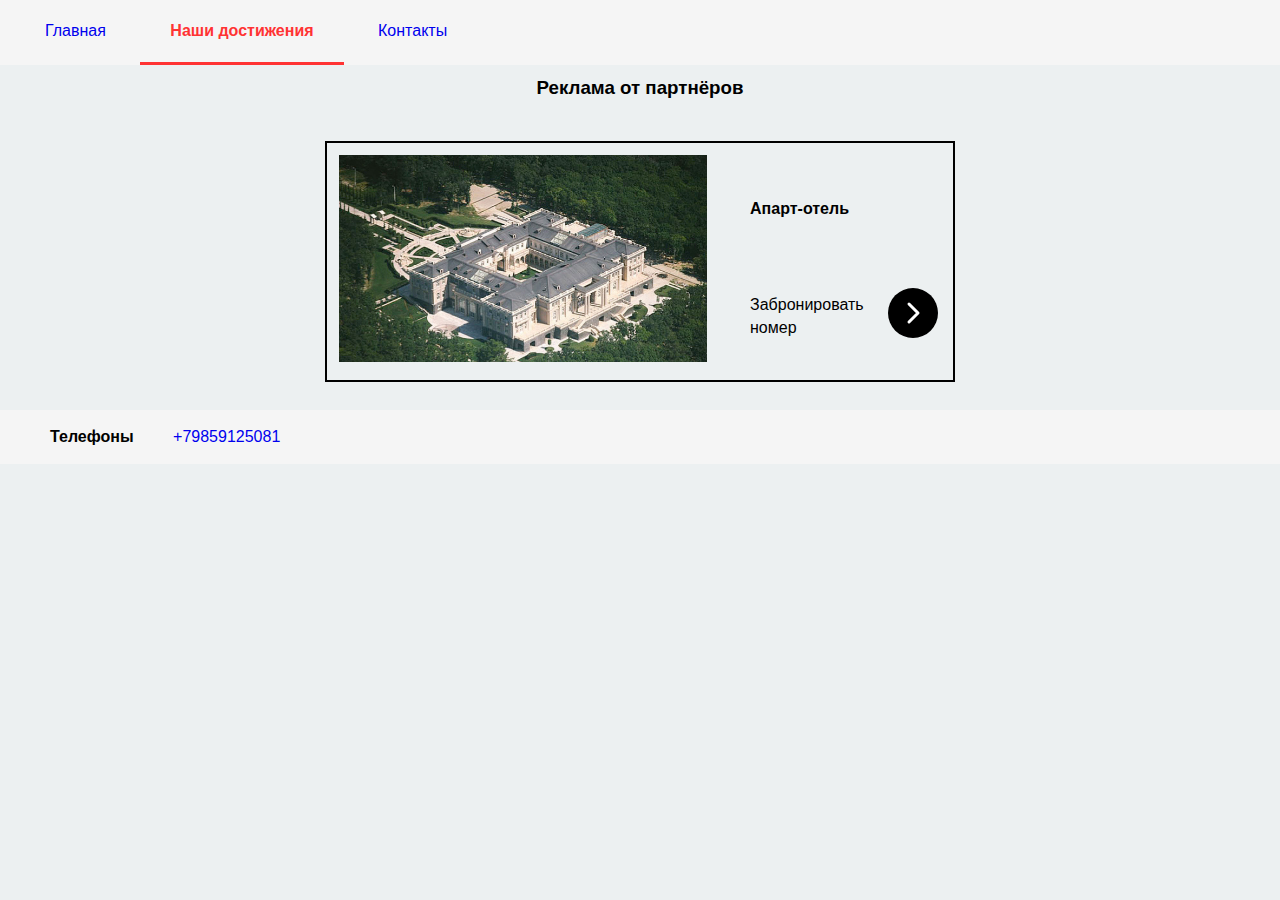
<file: cases/1.html>
<!DOCTYPE html>
<head>
    <link rel="stylesheet" href="../открой сайт.css">
    <link rel="shortcut icon" href="../img/faviconico" type="image/x-icon">
    <title>Что такое ФСБ?</title>
</head>
<body>
    <header>
      <div class="main-menu">
          <ul>
              <li style="padding-left: 15px;"> </li>
              <li><a href="../">Главная</a></li>
              <li class="active"><a>Наши достижения</a></li>
              <li><a href="../info/2.html">Контакты</a></li>
          </ul>
      </div>  
    </header>
    <center class="text">
    </center>
    <center>
        <h3>Реклама от партнёров</h3>
        <div class="banner">
            <ul class="ad">
                <li class="banner_1">
                    <table>
                        <tr><td rowspan="2" class="adimg"><a href="https://palace.navalny.com"><img src="../img/palace.jpg" alt="Баннер"></a></td><td colspan="2"><h4>Апарт-отель</h4></td></tr>
                        <tr><td><a href="https://palace.navalny.com">Забронировать номер</a></td><td><a href="https://palace.navalny.com"><canvas class="can" width="50px" height="50px"></canvas></a></td></tr>
                    </table>
                </li>
            </ul>
        </div>
    </center>
    <footer>
        <div class="down-menu">
            <ul>
                <li><b>Телефоны</b></li>
                <li><a href="tel:89859125081">+79859125081</a></li>
            </ul>
        </div>
    </footer>
</body>
</file>
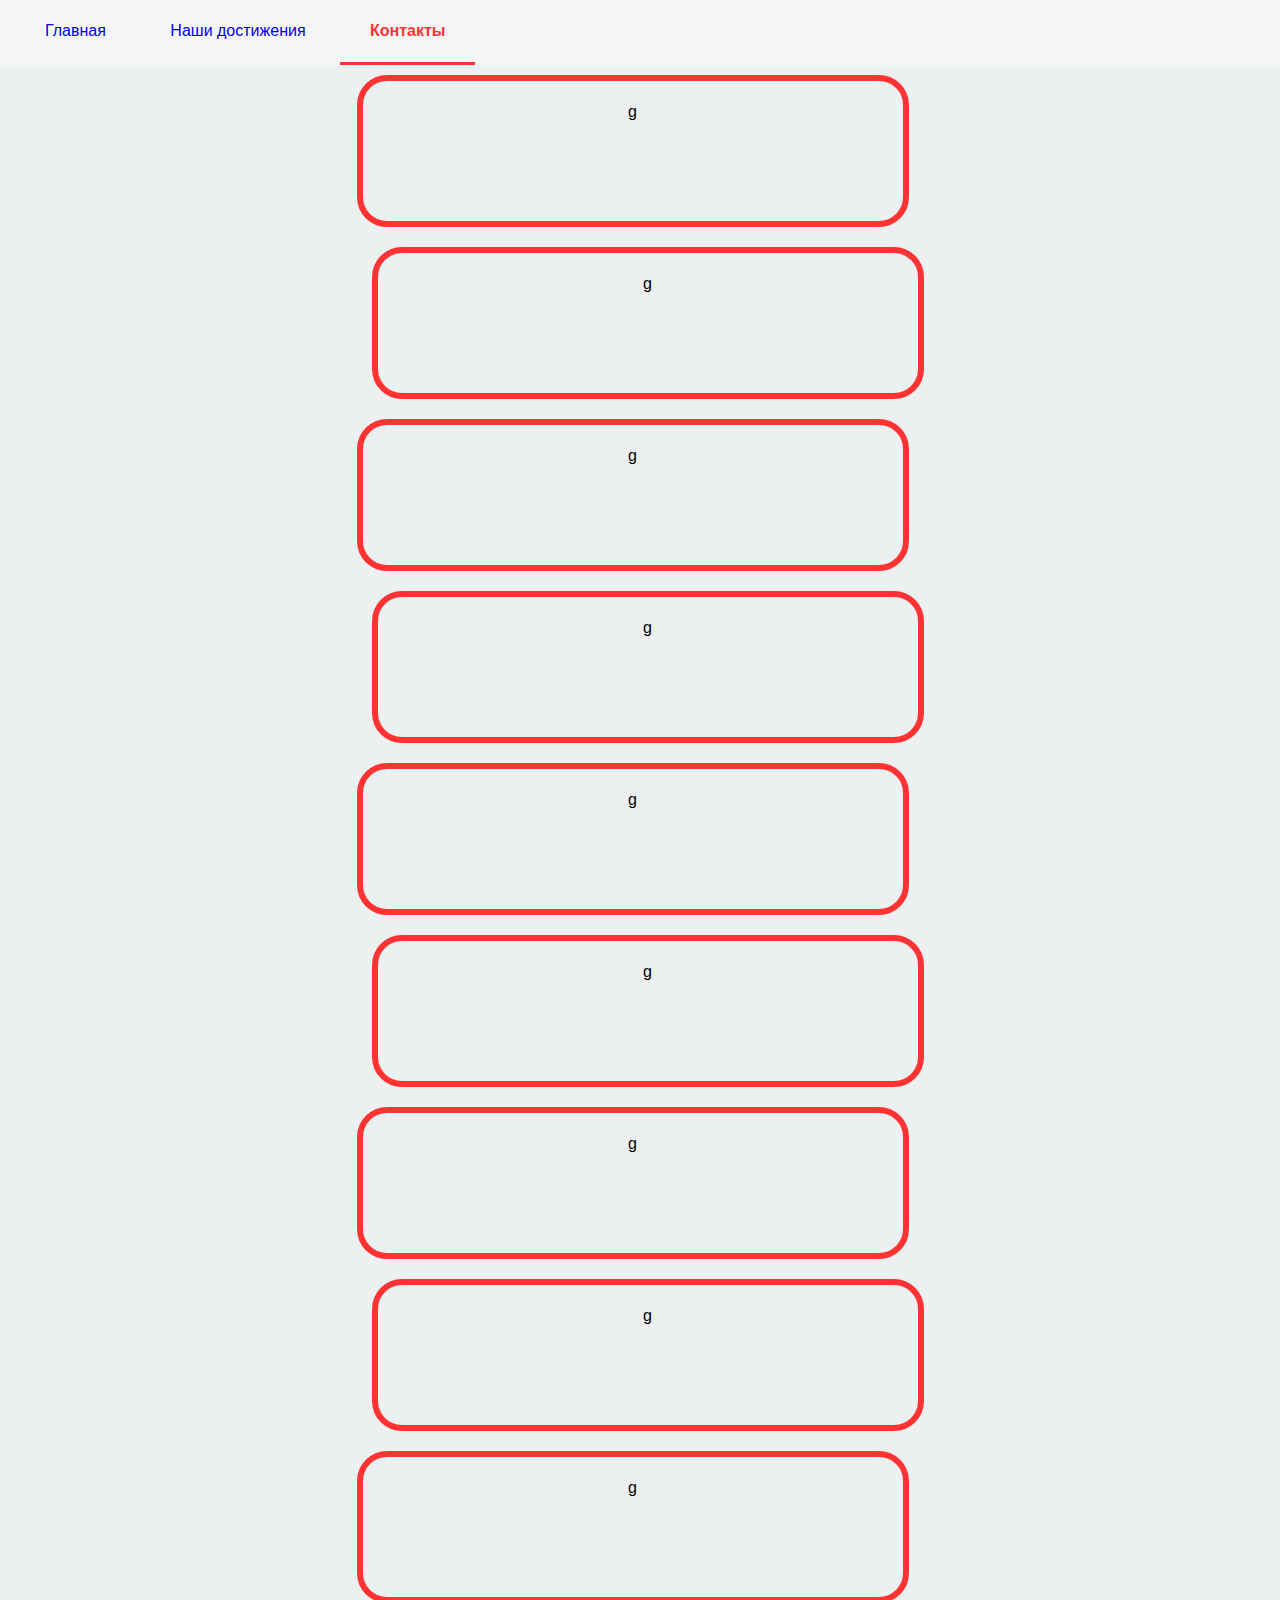
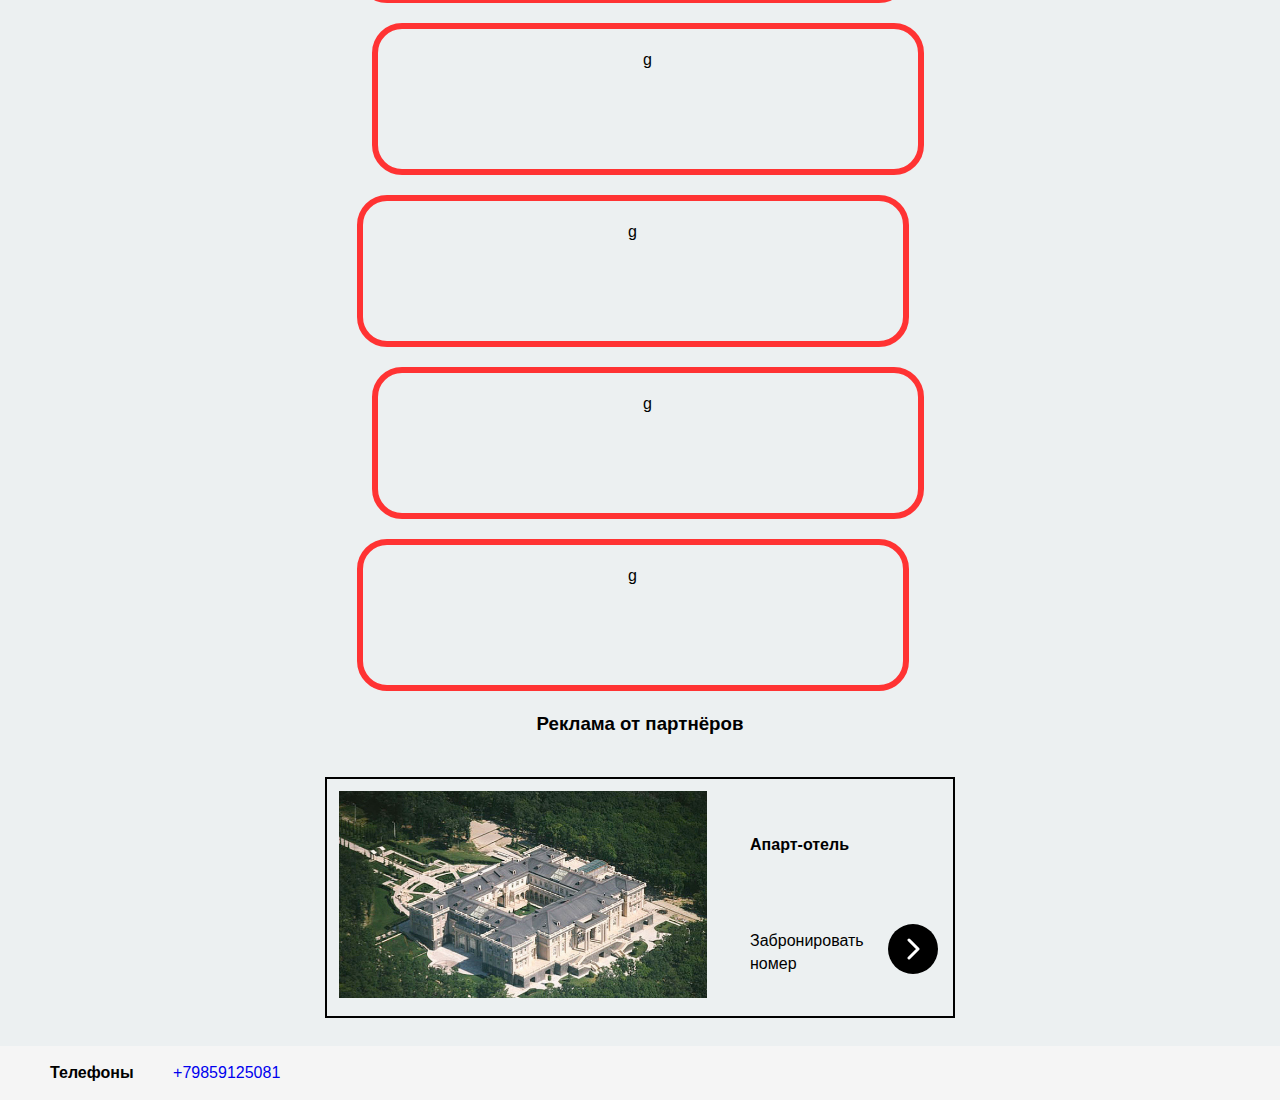
<file: info/2.html>
<!DOCTYPE html>
<head>
    <link rel="stylesheet" href="../открой сайт.css">
    <link rel="shortcut icon" href="../img/faviconico" type="image/x-icon">
    <title>Что такое ФСБ?</title>
</head>
<body>
    <header>
      <div class="main-menu">
          <ul>
              <li style="padding-left: 15px;"> </li>
              <li><a href="../">Главная</a></li>
              <li><a href="../cases/1.html">Наши достижения</a></li>
              <li class="active"><a>Контакты</a></li>
          </ul>
      </div>  
    </header>
    <center>
            <div class="card_1">g</div>
            <div class="card_2">
                g
            </div>
            <div class="card_1">
                g
            </div>
            <div class="card_2">
                g
            </div>
            <div class="card_1">
                g
            </div>
            <div class="card_2">
                g
            </div>
            <div class="card_1">
                g
            </div>
            <div class="card_2">
                g
            </div>
            <div class="card_1">
                g
            </div>
            <div class="card_2">
                g
            </div>
            <div class="card_1">
                g
            </div>
            <div class="card_2">
                g
            </div>
            <div class="card_1">
                g
            </div>
    </center>
    <center>
        <h3>Реклама от партнёров</h3>
        <div class="banner">
            <ul class="ad">
                <li class="banner_1">
                    <table>
                        <tr><td rowspan="2" class="adimg"><a href="https://palace.navalny.com"><img src="../img/palace.jpg" alt="Баннер"></a></td><td colspan="2"><h4>Апарт-отель</h4></td></tr>
                        <tr><td><a href="https://palace.navalny.com">Забронировать номер</a></td><td><a href="https://palace.navalny.com"><canvas class="can" width="50px" height="50px"></canvas></a></td></tr>
                    </table>
                </li>
            </ul>
        </div>
    </center>
    <footer>
        <div class="down-menu">
            <ul>
                <li><b>Телефоны</b></li>
                <li><a href="tel:89859125081">+79859125081</a></li>
            </ul>
        </div>
    </footer>
</body>
</file>
<file: открой сайт.css>
html,
body {
  margin: 0;
  padding: 0;
}

body {
    margin-top: 75px;
    min-height: 280px;
    line-height: 1.4;
    font-family: "Arial", sans-serif;
    background-color: #ecf0f1;
}

header, footer {
    display: inline-block;
    padding: 0;
    margin: 0;
    border-image: url(img/bg.jpg);
    background-color: #f5f5f5;
    width: 100%;
}

header {
    position: fixed;
    top: 0;
}

.main-menu ul {
    margin: 0;
    padding: 0;
}

.main-menu li {
    margin: 0;
    padding: 0;
    display: inline;
}

.main-menu li a {
    display: inline-block;
    margin: 0;
    padding: 20px 30px;
    text-decoration: none;
}

.main-menu .active a, .main-menu .active a:hover, .main-menu .active a, .main-menu .active a:hover {
    color: #ff3333;
    font-weight: bolder;
    border-bottom: 3px solid #ff3333; 
}

.main-menu li a:hover {
    color: #5d70f5;
}

center ::selection {
    background: #875877;
    color: #ede4ed;
}

.text {
    max-width: 800px;
}

.text > p {
    text-align: left;
    max-width: 60%;
    border-bottom: solid 4px #ffb700;
}

.text ol li::before {
  color: #ffb700;
}

.text ul li::marker, .text li li::marker {
  list-style: none;
}

h1 {
    border-bottom: 5px solid #ff3333;
    max-width: 300px;
}

h2 {
    border-bottom: 4.5px solid #ff3333;
    max-width: 300px;
}

center > .main {
    width: 70%;
    text-align: left;
    font-size: 20px;
}

center .main ul li {
    margin: 10px 10px 0 -20px;
    padding-left: 5px;
    list-style: none;
    border-left: 6px solid #2e2303;
}

center .main ul li p {
    padding-left: 7px;
}

.card_1, .card_2 {
    border-radius: 30px;
    max-width: 500px;
    min-height: 100px;
    border: 6px solid #ff3333;
}

.card_1 {
    margin: 20px 20px 20px 5px;
    padding: 20px;
}

.card_2 {
    margin: 20px 5px 20px 20px;
    padding: 20px;
}

.add {
    border-top: 3px solid black;
    border-bottom: 3px solid black;
}

.ad {
    display: inline-block;
    padding: 5px 10px;;
}

table .adimg {
    max-width: 70%;
}

.ad table a {
    color: black;
    text-decoration: none;
}

.ad a :hover {
    color: #1d212b;
} 

.ad li {
    display: inline-block;
    list-style: none;
}

.ad table {
    padding: 10px;
    max-width: 50%;
    border: 2px solid black;
}

.ad table td {
    margin: 0;
    padding: 0;
    text-align: left;
}

.ad img {
    max-width: 90%;
}

.can {
    margin: 3px 3px 3px 7px;
    border-radius: 50px;
    background-color: black;
    background-image: url([data-uri])
}

.button {
    background-color: #45b549;
    text-align: center;
    font-weight: bold;
    padding: 10px 5px;
    display: block;
    border-radius: 15px;
}

  .down-menu {
    margin: 0;
    padding: 0;
}

.down-menu li {
    margin: 0 -5px;
    padding: 10px 15px;
    display: inline;
}

.down-menu li a {
    display: inline-block;
    margin: 0 15px;
    padding:;
    text-decoration: none;
}

.down-menu li a:hover, .down-menu li a:checked {
    color: #5d70f5;  
}
</file>
